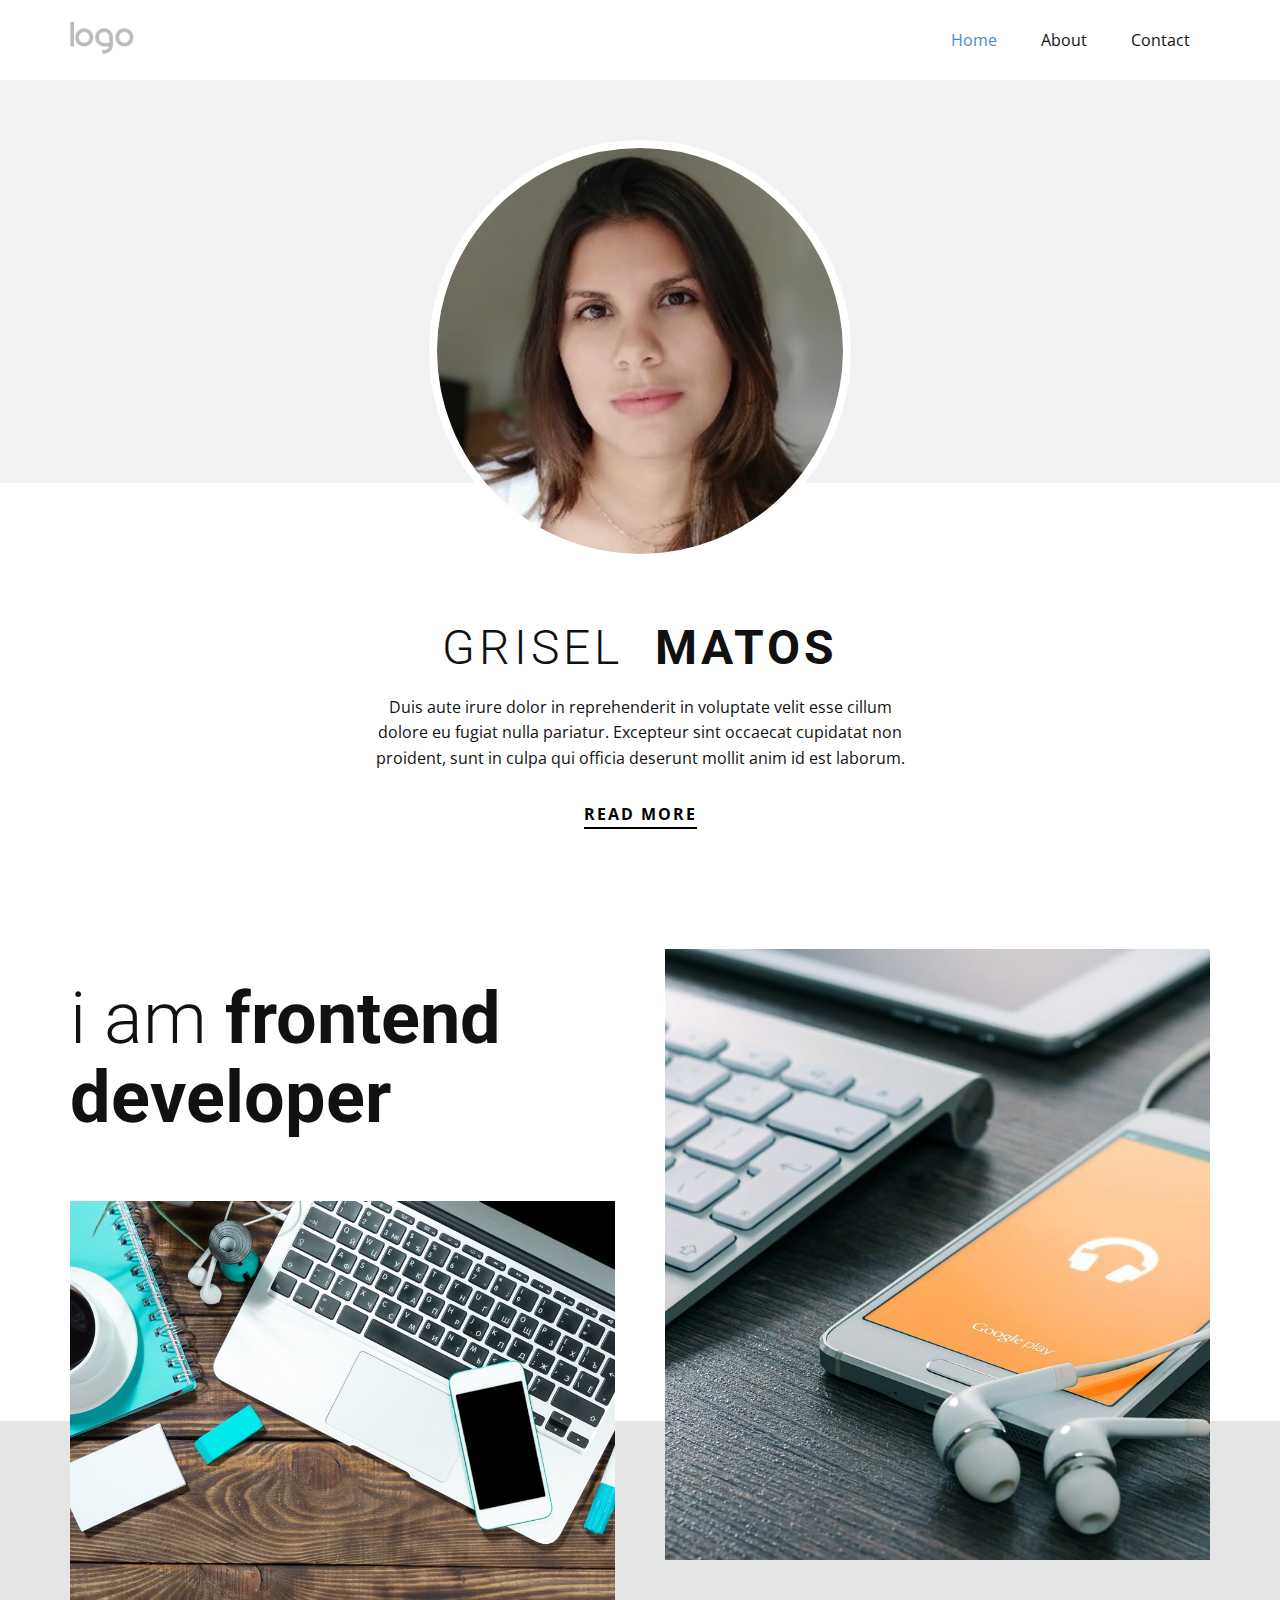
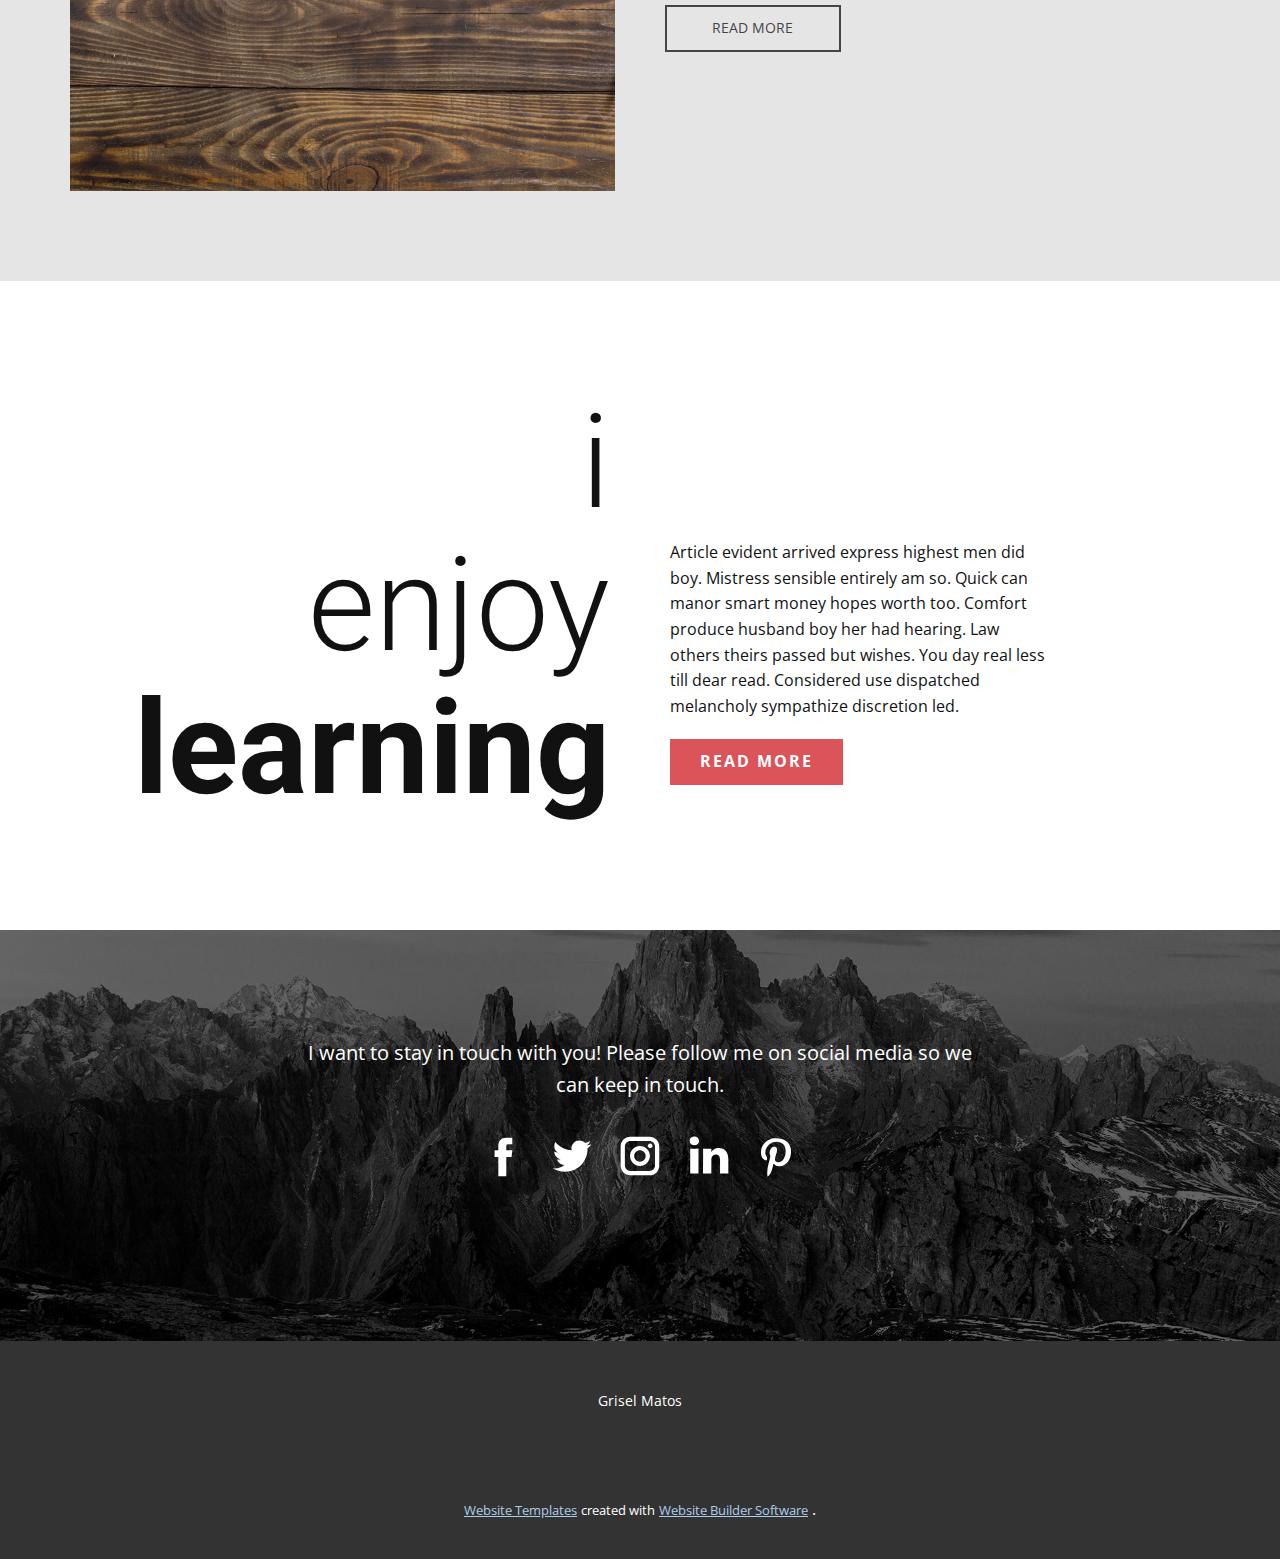
<file: index.html>
<!DOCTYPE html>
<html style="font-size: 16px;" lang="en">
  <head>
    <meta name="viewport" content="width=device-width, initial-scale=1.0" />
    <meta charset="utf-8" />
    <meta
      name="keywords"
      content="grisel&nbsp;matos, i am frontend developer, ienjoylearning"
    />
    <meta name="description" content="" />
    <meta name="google-site-verification" content="bvxBZvg0rqI-94_zDUa_pFVjgcUchMVJIBXPehQGXMk" />
    <title>Home</title>
    <link rel="stylesheet" href="nicepage.css" media="screen" />
    <link rel="stylesheet" href="Home.css" media="screen" />
    <!-- Global site tag (gtag.js) - Google Analytics -->
    <script
      async
      src="https://www.googletagmanager.com/gtag/js?id=G-DX64CR1BQF"
    ></script>
    <script>
      window.dataLayer = window.dataLayer || []
      function gtag() {
        dataLayer.push(arguments)
      }
      gtag('js', new Date())

      gtag('config', 'G-DX64CR1BQF')
    </script>
    <script
      class="u-script"
      type="text/javascript"
      src="jquery.js"
      defer=""
    ></script>
    <script
      class="u-script"
      type="text/javascript"
      src="nicepage.js"
      defer=""
    ></script>
    <meta name="generator" content="Nicepage 4.14.1, nicepage.com" />
    <link
      id="u-theme-google-font"
      rel="stylesheet"
      href="https://fonts.googleapis.com/css?family=Roboto:100,100i,300,300i,400,400i,500,500i,700,700i,900,900i|Open+Sans:300,300i,400,400i,500,500i,600,600i,700,700i,800,800i"
    />

    <script type="application/ld+json">
      {
        "@context": "http://schema.org",
        "@type": "Organization",
        "name": "",
        "logo": "images/default-logo.png"
      }
    </script>
    <meta name="theme-color" content="#478ac9" />
    <meta property="og:title" content="Home" />
    <meta property="og:type" content="website" />
  </head>
  <body
    data-home-page="Home.html"
    data-home-page-title="Home"
    class="u-body u-xl-mode"
    data-lang="en"
  >
    <header class="u-clearfix u-header u-header" id="sec-3bba">
      <div class="u-clearfix u-sheet u-valign-middle u-sheet-1">
        <a href="https://nicepage.com" class="u-image u-logo u-image-1">
          <img
            src="images/default-logo.png"
            class="u-logo-image u-logo-image-1"
          />
        </a>
        <nav class="u-menu u-menu-dropdown u-offcanvas u-menu-1">
          <div
            class="menu-collapse"
            style="font-size: 1rem; letter-spacing: 0px;"
          >
            <a
              class="u-button-style u-custom-left-right-menu-spacing u-custom-padding-bottom u-custom-top-bottom-menu-spacing u-nav-link u-text-active-palette-1-base u-text-hover-palette-2-base"
              href="#"
            >
              <svg class="u-svg-link" viewBox="0 0 24 24">
                <use
                  xmlns:xlink="http://www.w3.org/1999/xlink"
                  xlink:href="#menu-hamburger"
                ></use>
              </svg>
              <svg
                class="u-svg-content"
                version="1.1"
                id="menu-hamburger"
                viewBox="0 0 16 16"
                x="0px"
                y="0px"
                xmlns:xlink="http://www.w3.org/1999/xlink"
                xmlns="http://www.w3.org/2000/svg"
              >
                <g>
                  <rect y="1" width="16" height="2"></rect>
                  <rect y="7" width="16" height="2"></rect>
                  <rect y="13" width="16" height="2"></rect>
                </g>
              </svg>
            </a>
          </div>
          <div class="u-nav-container">
            <ul class="u-nav u-unstyled u-nav-1">
              <li class="u-nav-item">
                <a
                  class="u-button-style u-nav-link u-text-active-palette-1-base u-text-hover-palette-2-base"
                  href="Home.html"
                  style="padding: 10px 20px;"
                >
                  Home
                </a>
              </li>
              <li class="u-nav-item">
                <a
                  class="u-button-style u-nav-link u-text-active-palette-1-base u-text-hover-palette-2-base"
                  href="About.html"
                  style="padding: 10px 20px;"
                >
                  About
                </a>
              </li>
              <li class="u-nav-item">
                <a
                  class="u-button-style u-nav-link u-text-active-palette-1-base u-text-hover-palette-2-base"
                  href="Contact.html"
                  style="padding: 10px 20px;"
                >
                  Contact
                </a>
              </li>
            </ul>
          </div>
          <div class="u-nav-container-collapse">
            <div
              class="u-black u-container-style u-inner-container-layout u-opacity u-opacity-95 u-sidenav"
            >
              <div class="u-inner-container-layout u-sidenav-overflow">
                <div class="u-menu-close"></div>
                <ul
                  class="u-align-center u-nav u-popupmenu-items u-unstyled u-nav-2"
                >
                  <li class="u-nav-item">
                    <a class="u-button-style u-nav-link" href="Home.html">
                      Home
                    </a>
                  </li>
                  <li class="u-nav-item">
                    <a class="u-button-style u-nav-link" href="About.html">
                      About
                    </a>
                  </li>
                  <li class="u-nav-item">
                    <a class="u-button-style u-nav-link" href="Contact.html">
                      Contact
                    </a>
                  </li>
                </ul>
              </div>
            </div>
            <div class="u-black u-menu-overlay u-opacity u-opacity-70"></div>
          </div>
        </nav>
      </div>
    </header>
    <section class="u-align-center u-clearfix u-section-1" id="carousel_950d">
      <div
        class="u-expanded-width u-grey-5 u-shape u-shape-rectangle u-shape-1"
      ></div>
      <div
        alt=""
        class="u-border-8 u-border-white u-image u-image-circle u-image-1"
        data-image-width="480"
        data-image-height="483"
      ></div>
      <h2 class="u-text u-text-1">
        grisel&nbsp;
        <b>matos</b>
      </h2>
      <p class="u-text u-text-2">
        Duis aute irure dolor in reprehenderit in voluptate velit esse cillum
        dolore eu fugiat nulla pariatur. Excepteur sint occaecat cupidatat non
        proident, sunt in culpa qui officia deserunt mollit anim id est laborum.
      </p>
      <a
        href="https://nicepage.cc"
        class="u-active-none u-border-2 u-border-black u-btn u-btn-rectangle u-button-style u-hover-none u-none u-btn-1"
      >
        read more
      </a>
    </section>
    <section
      class="u-clearfix u-grey-10 u-valign-top-lg u-valign-top-xl u-section-2"
      id="carousel_712e"
    >
      <div
        class="u-expanded-width u-shape u-shape-rectangle u-white u-shape-1"
      ></div>
      <div class="u-clearfix u-gutter-50 u-layout-wrap u-layout-wrap-1">
        <div class="u-layout">
          <div class="u-layout-row">
            <div
              class="u-container-style u-layout-cell u-left-cell u-size-30 u-layout-cell-1"
            >
              <div class="u-container-layout u-valign-top u-container-layout-1">
                <h2 class="u-align-left u-text u-text-1">
                  i am
                  <span style="font-weight: 700;">frontend developer</span>
                </h2>
                <img
                  src="images/37258474-0.jpeg"
                  alt=""
                  class="u-expanded-width u-image u-image-default u-image-1"
                  data-image-width="150"
                  data-image-height="100"
                />
              </div>
            </div>
            <div
              class="u-container-style u-layout-cell u-right-cell u-size-30 u-layout-cell-2"
            >
              <div class="u-container-layout u-container-layout-2">
                <img
                  class="u-expanded-width u-image u-image-2"
                  src="images/90b527a9275e35a8f5c613ba6b34f3e1db83e49994e7231dff23032f534718eb3d02c8af71f4681159214fc2d6be68ac84119a1c4636d195eac21a_1280.jpg"
                  data-image-width="1280"
                  data-image-height="850"
                />
                <a
                  href="https://nicepage.com/k/hacker-html-templates"
                  class="u-border-2 u-border-grey-dark-1 u-btn u-button-style u-none u-btn-1"
                >
                  read more
                </a>
              </div>
            </div>
          </div>
        </div>
      </div>
    </section>
    <section class="u-clearfix u-white u-section-3" id="carousel_6321">
      <div
        class="u-clearfix u-sheet u-valign-middle-lg u-valign-middle-md u-valign-middle-xl u-sheet-1"
      >
        <div class="u-clearfix u-expanded-width u-layout-wrap u-layout-wrap-1">
          <div class="u-layout">
            <div class="u-layout-row">
              <div
                class="u-align-right u-container-style u-layout-cell u-size-30 u-layout-cell-1"
              >
                <div class="u-container-layout u-container-layout-1">
                  <h1 class="u-text u-text-1">
                    i
                    <br />
                    enjoy
                    <br />
                    <span style="font-weight: 700;">learning</span>
                  </h1>
                </div>
              </div>
              <div
                class="u-container-style u-layout-cell u-size-30 u-layout-cell-2"
              >
                <div
                  class="u-container-layout u-valign-middle u-container-layout-2"
                >
                  <p class="u-text u-text-2">
                    Article evident arrived express highest men did boy.
                    Mistress sensible entirely am so. Quick can manor smart
                    money hopes worth too. Comfort produce husband boy her had
                    hearing. Law others theirs passed but wishes. You day real
                    less till dear read. Considered use dispatched melancholy
                    sympathize discretion led.
                  </p>
                  <a
                    href="https://nicepage.com/joomla-templates"
                    class="u-btn u-button-style u-palette-2-base u-btn-1"
                  >
                    read more
                  </a>
                </div>
              </div>
            </div>
          </div>
        </div>
      </div>
    </section>
    <section
      class="u-align-center u-clearfix u-image u-shading u-section-4"
      data-image-width="1980"
      data-image-height="806"
      id="carousel_21fe"
    >
      <div class="u-clearfix u-sheet u-sheet-1">
        <p class="u-large-text u-text u-text-variant u-text-1">
          I want to stay in touch with&nbsp;you!&nbsp;Please follow me
          on&nbsp;social media&nbsp;so we can keep in touch.
        </p>
        <div class="u-social-icons u-spacing-20 u-social-icons-1">
          <a class="u-social-url" target="_blank" href="">
            <span
              class="u-icon u-icon-circle u-social-facebook u-social-icon u-icon-1"
            >
              <svg
                class="u-svg-link"
                preserveAspectRatio="xMidYMin slice"
                viewBox="0 0 112 112"
                style=""
              >
                <use
                  xmlns:xlink="http://www.w3.org/1999/xlink"
                  xlink:href="#svg-2cb5"
                ></use></svg
              ><svg
                xmlns="http://www.w3.org/2000/svg"
                xmlns:xlink="http://www.w3.org/1999/xlink"
                version="1.1"
                xml:space="preserve"
                class="u-svg-content"
                viewBox="0 0 112 112"
                x="0px"
                y="0px"
                id="svg-2cb5"
              >
                <path
                  d="M75.5,28.8H65.4c-1.5,0-4,0.9-4,4.3v9.4h13.9l-1.5,15.8H61.4v45.1H42.8V58.3h-8.8V42.4h8.8V32.2 c0-7.4,3.4-18.8,18.8-18.8h13.8v15.4H75.5z"
                ></path>
              </svg>
            </span>
          </a>
          <a class="u-social-url" target="_blank" href="">
            <span
              class="u-icon u-icon-circle u-social-icon u-social-twitter u-icon-2"
            >
              <svg
                class="u-svg-link"
                preserveAspectRatio="xMidYMin slice"
                viewBox="0 0 112 112"
                style=""
              >
                <use
                  xmlns:xlink="http://www.w3.org/1999/xlink"
                  xlink:href="#svg-6bbf"
                ></use></svg
              ><svg
                xmlns="http://www.w3.org/2000/svg"
                xmlns:xlink="http://www.w3.org/1999/xlink"
                version="1.1"
                xml:space="preserve"
                class="u-svg-content"
                viewBox="0 0 112 112"
                x="0px"
                y="0px"
                id="svg-6bbf"
              >
                <path
                  d="M92.2,38.2c0,0.8,0,1.6,0,2.3c0,24.3-18.6,52.4-52.6,52.4c-10.6,0.1-20.2-2.9-28.5-8.2 c1.4,0.2,2.9,0.2,4.4,0.2c8.7,0,16.7-2.9,23-7.9c-8.1-0.2-14.9-5.5-17.3-12.8c1.1,0.2,2.4,0.2,3.4,0.2c1.6,0,3.3-0.2,4.8-0.7 c-8.4-1.6-14.9-9.2-14.9-18c0-0.2,0-0.2,0-0.2c2.5,1.4,5.4,2.2,8.4,2.3c-5-3.3-8.3-8.9-8.3-15.4c0-3.4,1-6.5,2.5-9.2 c9.1,11.1,22.7,18.5,38,19.2c-0.2-1.4-0.4-2.8-0.4-4.3c0.1-10,8.3-18.2,18.5-18.2c5.4,0,10.1,2.2,13.5,5.7c4.3-0.8,8.1-2.3,11.7-4.5 c-1.4,4.3-4.3,7.9-8.1,10.1c3.7-0.4,7.3-1.4,10.6-2.9C98.9,32.3,95.7,35.5,92.2,38.2z"
                ></path>
              </svg>
            </span>
          </a>
          <a class="u-social-url" target="_blank" href="">
            <span
              class="u-icon u-icon-circle u-social-icon u-social-instagram u-icon-3"
            >
              <svg
                class="u-svg-link"
                preserveAspectRatio="xMidYMin slice"
                viewBox="0 0 112 112"
                style=""
              >
                <use
                  xmlns:xlink="http://www.w3.org/1999/xlink"
                  xlink:href="#svg-a970"
                ></use></svg
              ><svg
                xmlns="http://www.w3.org/2000/svg"
                xmlns:xlink="http://www.w3.org/1999/xlink"
                version="1.1"
                xml:space="preserve"
                class="u-svg-content"
                viewBox="0 0 112 112"
                x="0px"
                y="0px"
                id="svg-a970"
              >
                <path
                  d="M55.9,32.9c-12.8,0-23.2,10.4-23.2,23.2s10.4,23.2,23.2,23.2s23.2-10.4,23.2-23.2S68.7,32.9,55.9,32.9z M55.9,69.4c-7.4,0-13.3-6-13.3-13.3c-0.1-7.4,6-13.3,13.3-13.3s13.3,6,13.3,13.3C69.3,63.5,63.3,69.4,55.9,69.4z"
                ></path>
                <path
                  d="M79.7,26.8c-3,0-5.4,2.5-5.4,5.4s2.5,5.4,5.4,5.4c3,0,5.4-2.5,5.4-5.4S82.7,26.8,79.7,26.8z"
                ></path>
                <path
                  d="M78.2,11H33.5C21,11,10.8,21.3,10.8,33.7v44.7c0,12.6,10.2,22.8,22.7,22.8h44.7c12.6,0,22.7-10.2,22.7-22.7 V33.7C100.8,21.1,90.6,11,78.2,11z M91,78.4c0,7.1-5.8,12.8-12.8,12.8H33.5c-7.1,0-12.8-5.8-12.8-12.8V33.7 c0-7.1,5.8-12.8,12.8-12.8h44.7c7.1,0,12.8,5.8,12.8,12.8V78.4z"
                ></path>
              </svg>
            </span>
          </a>
          <a class="u-social-url" target="_blank" href="#">
            <span
              class="u-icon u-icon-circle u-social-icon u-social-linkedin u-icon-4"
            >
              <svg
                class="u-svg-link"
                preserveAspectRatio="xMidYMin slice"
                viewBox="0 0 112 112"
                style=""
              >
                <use
                  xmlns:xlink="http://www.w3.org/1999/xlink"
                  xlink:href="#svg-f2b5"
                ></use></svg
              ><svg
                xmlns="http://www.w3.org/2000/svg"
                xmlns:xlink="http://www.w3.org/1999/xlink"
                version="1.1"
                xml:space="preserve"
                class="u-svg-content"
                viewBox="0 0 112 112"
                x="0px"
                y="0px"
                id="svg-f2b5"
              >
                <path
                  d="M33.8,96.8H14.5v-58h19.3V96.8z M24.1,30.9L24.1,30.9c-6.6,0-10.8-4.5-10.8-10.1c0-5.8,4.3-10.1,10.9-10.1 S34.9,15,35.1,20.8C35.1,26.4,30.8,30.9,24.1,30.9z M103.3,96.8H84.1v-31c0-7.8-2.7-13.1-9.8-13.1c-5.3,0-8.5,3.6-9.9,7.1 c-0.6,1.3-0.6,3-0.6,4.8V97H44.5c0,0,0.3-52.6,0-58h19.3v8.2c2.6-3.9,7.2-9.6,17.4-9.6c12.7,0,22.2,8.4,22.2,26.1V96.8z"
                ></path>
              </svg>
            </span>
          </a>
          <a class="u-social-url" target="_blank" href="#">
            <span
              class="u-icon u-icon-circle u-social-icon u-social-pinterest u-icon-5"
            >
              <svg
                class="u-svg-link"
                preserveAspectRatio="xMidYMin slice"
                viewBox="0 0 112 112"
                style=""
              >
                <use
                  xmlns:xlink="http://www.w3.org/1999/xlink"
                  xlink:href="#svg-0427"
                ></use></svg
              ><svg
                xmlns="http://www.w3.org/2000/svg"
                xmlns:xlink="http://www.w3.org/1999/xlink"
                version="1.1"
                xml:space="preserve"
                class="u-svg-content"
                viewBox="0 0 112 112"
                x="0px"
                y="0px"
                id="svg-0427"
              >
                <path
                  d="M61.9,79.8c-5.5-0.3-7.8-3.1-12-5.8c-2.3,12.4-5.4,24.3-13.8,30.5c-2.6-18.7,3.8-32.8,6.9-47.7 c-5.1-8.7,0.7-26.2,11.5-21.9c13.5,5.4-11.6,32.3,5.1,35.7c17.6,3.5,24.7-30.5,13.8-41.4c-15.7-16.1-45.7-0.5-42,22.3 c0.9,5.6,6.7,7.2,2.3,15c-10.1-2.2-13-10.2-12.7-20.7c0.6-17.3,15.5-29.3,30.5-31.1c19-2.2,36.8,6.9,39.2,24.7 C93.4,59.5,82.3,81.3,61.9,79.8z"
                ></path>
              </svg>
            </span>
          </a>
        </div>
      </div>
    </section>

    <footer
      class="u-align-center u-clearfix u-footer u-grey-80 u-footer"
      id="sec-0e7b"
    >
      <div class="u-clearfix u-sheet u-sheet-1">
        <p class="u-small-text u-text u-text-variant u-text-1">Grisel Matos</p>
      </div>
    </footer>
    <section class="u-backlink u-clearfix u-grey-80">
      <a
        class="u-link"
        href="https://nicepage.com/website-templates"
        target="_blank"
      >
        <span>Website Templates</span>
      </a>
      <p class="u-text">
        <span>created with</span>
      </p>
      <a class="u-link" href="" target="_blank">
        <span>Website Builder Software</span>
      </a>
      .
    </section>
  </body>
</html>
</file>
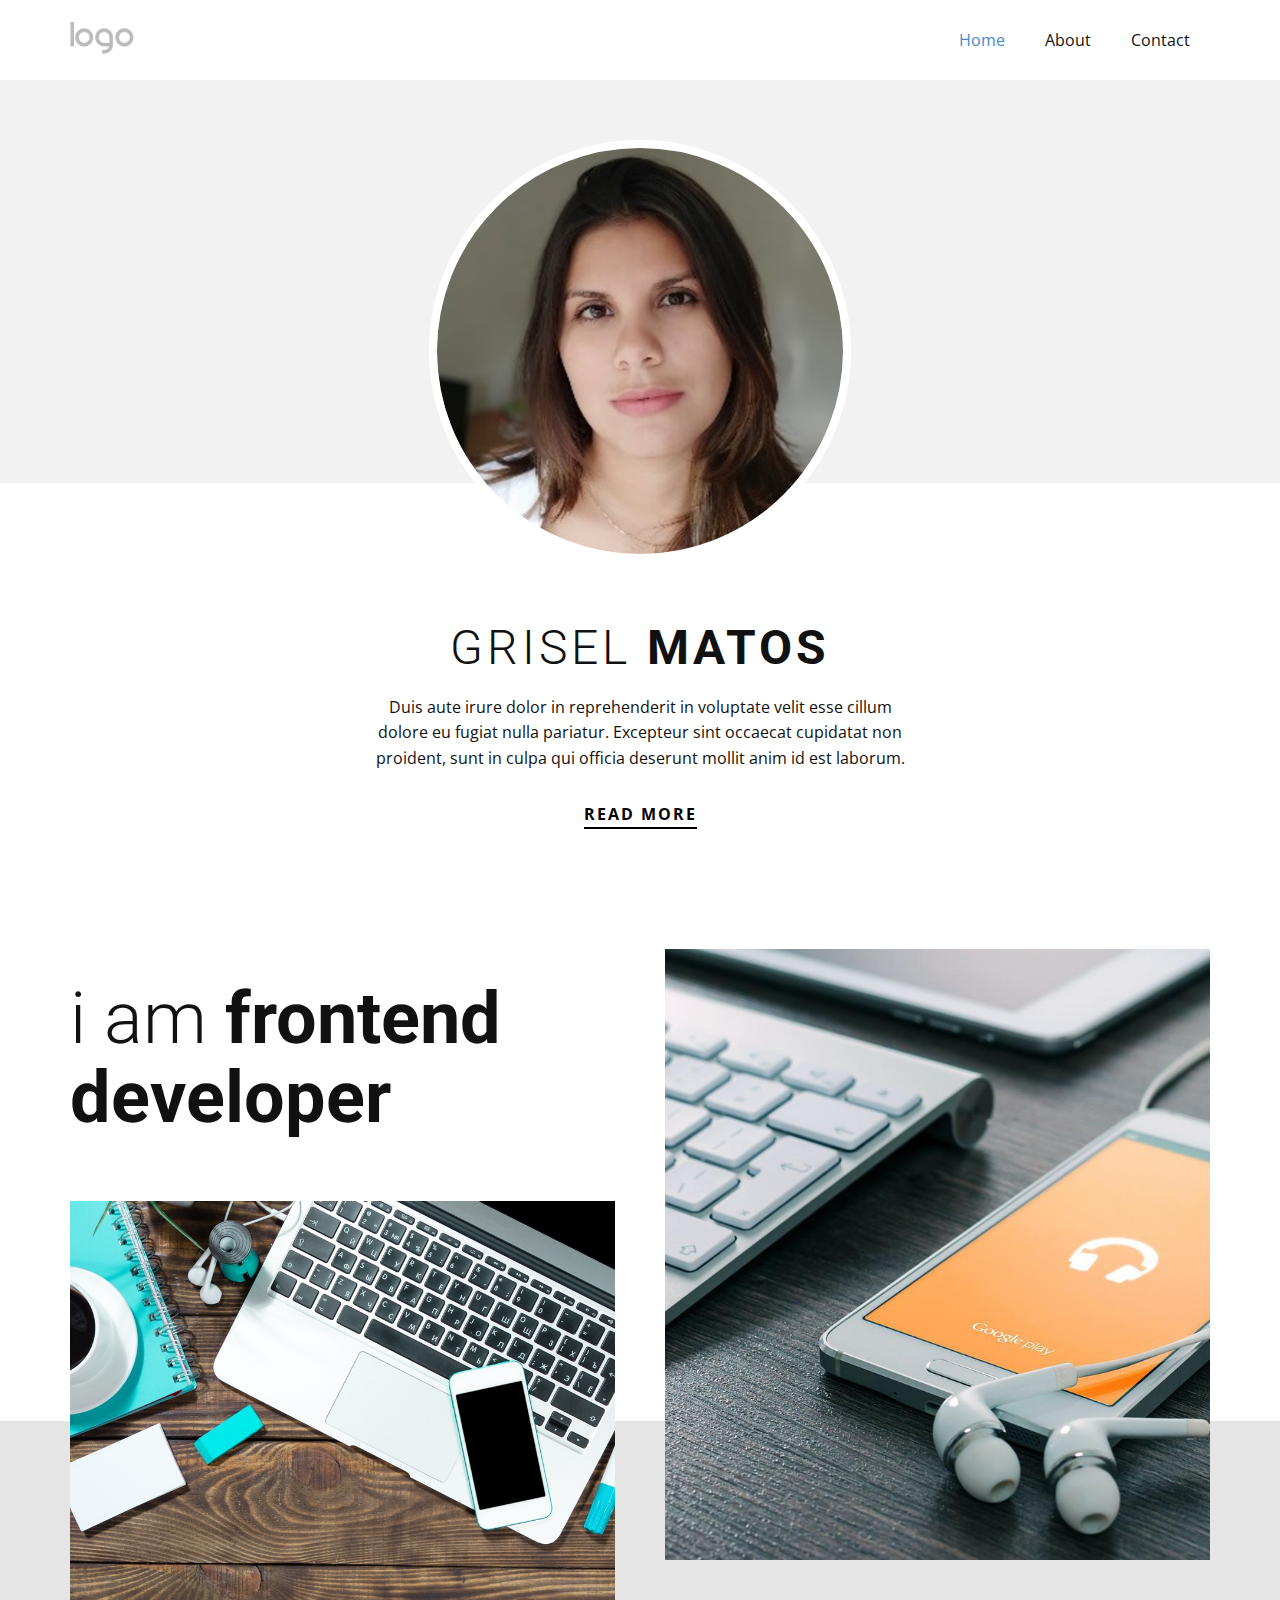
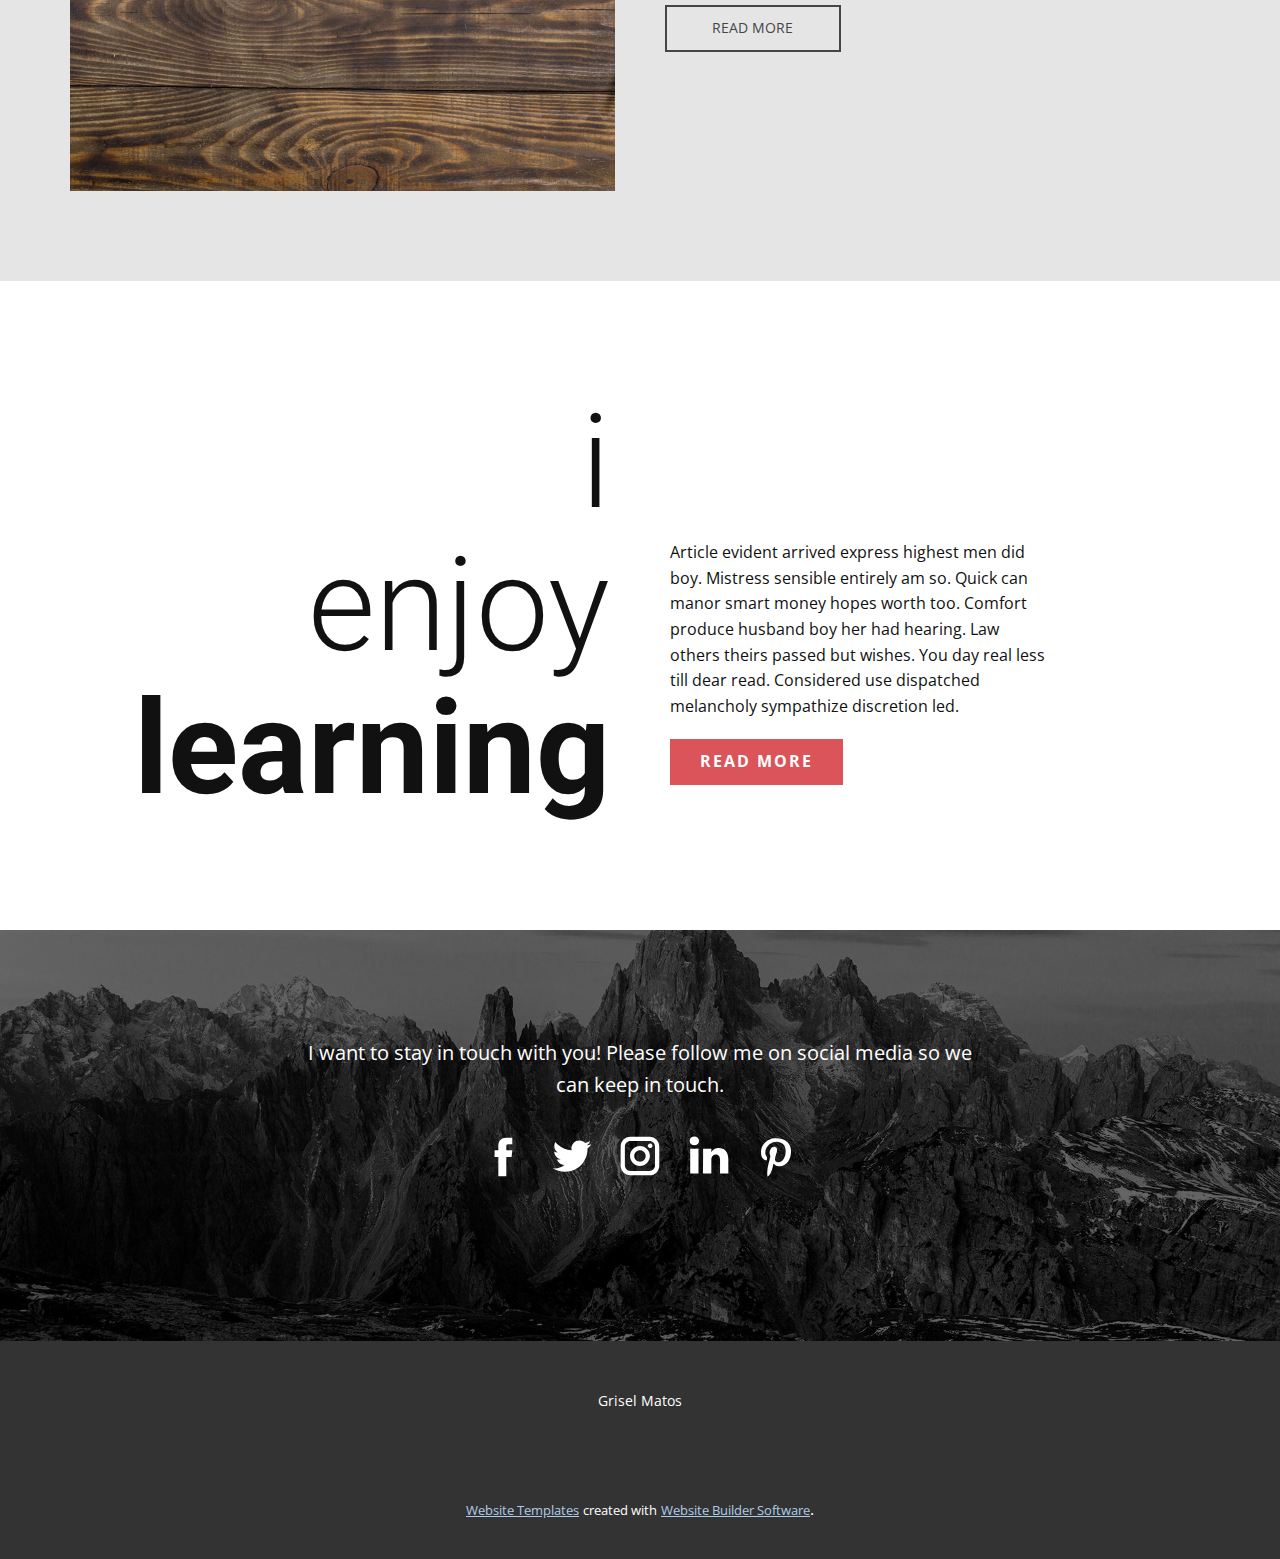
<file: Home.html>
<!DOCTYPE html>
<html style="font-size: 16px;" lang="en"><head>
    <meta name="viewport" content="width=device-width, initial-scale=1.0">
    <meta charset="utf-8">
    <meta name="keywords" content="grisel&nbsp;matos, i am frontend developer, ienjoylearning">
    <meta name="description" content="">
    <title>Home</title>
    <link rel="stylesheet" href="nicepage.css" media="screen">
<link rel="stylesheet" href="Home.css" media="screen">
    <script class="u-script" type="text/javascript" src="jquery.js" defer=""></script>
    <script class="u-script" type="text/javascript" src="nicepage.js" defer=""></script>
    <meta name="generator" content="Nicepage 4.14.1, nicepage.com">
    <link id="u-theme-google-font" rel="stylesheet" href="https://fonts.googleapis.com/css?family=Roboto:100,100i,300,300i,400,400i,500,500i,700,700i,900,900i|Open+Sans:300,300i,400,400i,500,500i,600,600i,700,700i,800,800i">
    
    
    
    
    
    <script type="application/ld+json">{
		"@context": "http://schema.org",
		"@type": "Organization",
		"name": "",
		"logo": "images/default-logo.png"
}</script>
    <meta name="theme-color" content="#478ac9">
    <meta property="og:title" content="Home">
    <meta property="og:type" content="website">
  </head>
  <body class="u-body u-xl-mode" data-lang="en"><header class="u-clearfix u-header u-header" id="sec-3bba"><div class="u-clearfix u-sheet u-valign-middle u-sheet-1">
        <a href="https://nicepage.com" class="u-image u-logo u-image-1">
          <img src="images/default-logo.png" class="u-logo-image u-logo-image-1">
        </a>
        <nav class="u-menu u-menu-dropdown u-offcanvas u-menu-1">
          <div class="menu-collapse" style="font-size: 1rem; letter-spacing: 0px;">
            <a class="u-button-style u-custom-left-right-menu-spacing u-custom-padding-bottom u-custom-top-bottom-menu-spacing u-nav-link u-text-active-palette-1-base u-text-hover-palette-2-base" href="#">
              <svg class="u-svg-link" viewBox="0 0 24 24"><use xmlns:xlink="http://www.w3.org/1999/xlink" xlink:href="#menu-hamburger"></use></svg>
              <svg class="u-svg-content" version="1.1" id="menu-hamburger" viewBox="0 0 16 16" x="0px" y="0px" xmlns:xlink="http://www.w3.org/1999/xlink" xmlns="http://www.w3.org/2000/svg"><g><rect y="1" width="16" height="2"></rect><rect y="7" width="16" height="2"></rect><rect y="13" width="16" height="2"></rect>
</g></svg>
            </a>
          </div>
          <div class="u-nav-container">
            <ul class="u-nav u-unstyled u-nav-1"><li class="u-nav-item"><a class="u-button-style u-nav-link u-text-active-palette-1-base u-text-hover-palette-2-base" href="Home.html" style="padding: 10px 20px;">Home</a>
</li><li class="u-nav-item"><a class="u-button-style u-nav-link u-text-active-palette-1-base u-text-hover-palette-2-base" href="About.html" style="padding: 10px 20px;">About</a>
</li><li class="u-nav-item"><a class="u-button-style u-nav-link u-text-active-palette-1-base u-text-hover-palette-2-base" href="Contact.html" style="padding: 10px 20px;">Contact</a>
</li></ul>
          </div>
          <div class="u-nav-container-collapse">
            <div class="u-black u-container-style u-inner-container-layout u-opacity u-opacity-95 u-sidenav">
              <div class="u-inner-container-layout u-sidenav-overflow">
                <div class="u-menu-close"></div>
                <ul class="u-align-center u-nav u-popupmenu-items u-unstyled u-nav-2"><li class="u-nav-item"><a class="u-button-style u-nav-link" href="Home.html">Home</a>
</li><li class="u-nav-item"><a class="u-button-style u-nav-link" href="About.html">About</a>
</li><li class="u-nav-item"><a class="u-button-style u-nav-link" href="Contact.html">Contact</a>
</li></ul>
              </div>
            </div>
            <div class="u-black u-menu-overlay u-opacity u-opacity-70"></div>
          </div>
        </nav>
      </div></header>
    <section class="u-align-center u-clearfix u-section-1" id="carousel_950d">
      <div class="u-expanded-width u-grey-5 u-shape u-shape-rectangle u-shape-1"></div>
      <div alt="" class="u-border-8 u-border-white u-image u-image-circle u-image-1" data-image-width="480" data-image-height="483"></div>
      <h2 class="u-text u-text-1">grisel&nbsp;<b>matos</b>
      </h2>
      <p class="u-text u-text-2">Duis aute irure dolor in reprehenderit in voluptate velit esse cillum dolore eu fugiat nulla pariatur. Excepteur sint occaecat cupidatat non proident, sunt in culpa qui officia deserunt mollit anim id est laborum.</p>
      <a href="https://nicepage.cc" class="u-active-none u-border-2 u-border-black u-btn u-btn-rectangle u-button-style u-hover-none u-none u-btn-1">read more</a>
    </section>
    <section class="u-clearfix u-grey-10 u-valign-top-lg u-valign-top-xl u-section-2" id="carousel_712e">
      <div class="u-expanded-width u-shape u-shape-rectangle u-white u-shape-1"></div>
      <div class="u-clearfix u-gutter-50 u-layout-wrap u-layout-wrap-1">
        <div class="u-layout">
          <div class="u-layout-row">
            <div class="u-container-style u-layout-cell u-left-cell u-size-30 u-layout-cell-1">
              <div class="u-container-layout u-valign-top u-container-layout-1">
                <h2 class="u-align-left u-text u-text-1">i am <span style="font-weight: 700;">frontend developer</span>
                </h2>
                <img src="images/37258474-0.jpeg" alt="" class="u-expanded-width u-image u-image-default u-image-1" data-image-width="150" data-image-height="100">
              </div>
            </div>
            <div class="u-container-style u-layout-cell u-right-cell u-size-30 u-layout-cell-2">
              <div class="u-container-layout u-container-layout-2">
                <img class="u-expanded-width u-image u-image-2" src="images/90b527a9275e35a8f5c613ba6b34f3e1db83e49994e7231dff23032f534718eb3d02c8af71f4681159214fc2d6be68ac84119a1c4636d195eac21a_1280.jpg" data-image-width="1280" data-image-height="850">
                <a href="https://nicepage.com/k/hacker-html-templates" class="u-border-2 u-border-grey-dark-1 u-btn u-button-style u-none u-btn-1">read more</a>
              </div>
            </div>
          </div>
        </div>
      </div>
    </section>
    <section class="u-clearfix u-white u-section-3" id="carousel_6321">
      <div class="u-clearfix u-sheet u-valign-middle-lg u-valign-middle-md u-valign-middle-xl u-sheet-1">
        <div class="u-clearfix u-expanded-width u-layout-wrap u-layout-wrap-1">
          <div class="u-layout">
            <div class="u-layout-row">
              <div class="u-align-right u-container-style u-layout-cell u-size-30 u-layout-cell-1">
                <div class="u-container-layout u-container-layout-1">
                  <h1 class="u-text u-text-1">i<br>enjoy<br>
                    <span style="font-weight: 700;">learning</span>
                  </h1>
                </div>
              </div>
              <div class="u-container-style u-layout-cell u-size-30 u-layout-cell-2">
                <div class="u-container-layout u-valign-middle u-container-layout-2">
                  <p class="u-text u-text-2">Article evident arrived express highest men did boy. Mistress sensible entirely am so. Quick can manor smart money hopes worth too. Comfort produce husband boy her had hearing. Law others theirs passed but wishes. You day real less till dear read. Considered use dispatched melancholy sympathize discretion led.</p>
                  <a href="https://nicepage.com/joomla-templates" class="u-btn u-button-style u-palette-2-base u-btn-1">read more</a>
                </div>
              </div>
            </div>
          </div>
        </div>
      </div>
    </section>
    <section class="u-align-center u-clearfix u-image u-shading u-section-4" data-image-width="1980" data-image-height="806" id="carousel_21fe">
      <div class="u-clearfix u-sheet u-sheet-1">
        <p class="u-large-text u-text u-text-variant u-text-1">I want to stay in touch with&nbsp;you!&nbsp;Please follow me on&nbsp;social media&nbsp;so we can keep in touch.</p>
        <div class="u-social-icons u-spacing-20 u-social-icons-1">
          <a class="u-social-url" target="_blank" href=""><span class="u-icon u-icon-circle u-social-facebook u-social-icon u-icon-1"><svg class="u-svg-link" preserveAspectRatio="xMidYMin slice" viewBox="0 0 112 112" style=""><use xmlns:xlink="http://www.w3.org/1999/xlink" xlink:href="#svg-2cb5"></use></svg><svg xmlns="http://www.w3.org/2000/svg" xmlns:xlink="http://www.w3.org/1999/xlink" version="1.1" xml:space="preserve" class="u-svg-content" viewBox="0 0 112 112" x="0px" y="0px" id="svg-2cb5"><path d="M75.5,28.8H65.4c-1.5,0-4,0.9-4,4.3v9.4h13.9l-1.5,15.8H61.4v45.1H42.8V58.3h-8.8V42.4h8.8V32.2 c0-7.4,3.4-18.8,18.8-18.8h13.8v15.4H75.5z"></path></svg>
          
          
        </span>
          </a>
          <a class="u-social-url" target="_blank" href=""><span class="u-icon u-icon-circle u-social-icon u-social-twitter u-icon-2"><svg class="u-svg-link" preserveAspectRatio="xMidYMin slice" viewBox="0 0 112 112" style=""><use xmlns:xlink="http://www.w3.org/1999/xlink" xlink:href="#svg-6bbf"></use></svg><svg xmlns="http://www.w3.org/2000/svg" xmlns:xlink="http://www.w3.org/1999/xlink" version="1.1" xml:space="preserve" class="u-svg-content" viewBox="0 0 112 112" x="0px" y="0px" id="svg-6bbf"><path d="M92.2,38.2c0,0.8,0,1.6,0,2.3c0,24.3-18.6,52.4-52.6,52.4c-10.6,0.1-20.2-2.9-28.5-8.2 c1.4,0.2,2.9,0.2,4.4,0.2c8.7,0,16.7-2.9,23-7.9c-8.1-0.2-14.9-5.5-17.3-12.8c1.1,0.2,2.4,0.2,3.4,0.2c1.6,0,3.3-0.2,4.8-0.7 c-8.4-1.6-14.9-9.2-14.9-18c0-0.2,0-0.2,0-0.2c2.5,1.4,5.4,2.2,8.4,2.3c-5-3.3-8.3-8.9-8.3-15.4c0-3.4,1-6.5,2.5-9.2 c9.1,11.1,22.7,18.5,38,19.2c-0.2-1.4-0.4-2.8-0.4-4.3c0.1-10,8.3-18.2,18.5-18.2c5.4,0,10.1,2.2,13.5,5.7c4.3-0.8,8.1-2.3,11.7-4.5 c-1.4,4.3-4.3,7.9-8.1,10.1c3.7-0.4,7.3-1.4,10.6-2.9C98.9,32.3,95.7,35.5,92.2,38.2z"></path></svg>
          
          
        </span>
          </a>
          <a class="u-social-url" target="_blank" href=""><span class="u-icon u-icon-circle u-social-icon u-social-instagram u-icon-3"><svg class="u-svg-link" preserveAspectRatio="xMidYMin slice" viewBox="0 0 112 112" style=""><use xmlns:xlink="http://www.w3.org/1999/xlink" xlink:href="#svg-a970"></use></svg><svg xmlns="http://www.w3.org/2000/svg" xmlns:xlink="http://www.w3.org/1999/xlink" version="1.1" xml:space="preserve" class="u-svg-content" viewBox="0 0 112 112" x="0px" y="0px" id="svg-a970"><path d="M55.9,32.9c-12.8,0-23.2,10.4-23.2,23.2s10.4,23.2,23.2,23.2s23.2-10.4,23.2-23.2S68.7,32.9,55.9,32.9z M55.9,69.4c-7.4,0-13.3-6-13.3-13.3c-0.1-7.4,6-13.3,13.3-13.3s13.3,6,13.3,13.3C69.3,63.5,63.3,69.4,55.9,69.4z"></path><path d="M79.7,26.8c-3,0-5.4,2.5-5.4,5.4s2.5,5.4,5.4,5.4c3,0,5.4-2.5,5.4-5.4S82.7,26.8,79.7,26.8z"></path><path d="M78.2,11H33.5C21,11,10.8,21.3,10.8,33.7v44.7c0,12.6,10.2,22.8,22.7,22.8h44.7c12.6,0,22.7-10.2,22.7-22.7 V33.7C100.8,21.1,90.6,11,78.2,11z M91,78.4c0,7.1-5.8,12.8-12.8,12.8H33.5c-7.1,0-12.8-5.8-12.8-12.8V33.7 c0-7.1,5.8-12.8,12.8-12.8h44.7c7.1,0,12.8,5.8,12.8,12.8V78.4z"></path></svg>
          
          
        </span>
          </a>
          <a class="u-social-url" target="_blank" href="#"><span class="u-icon u-icon-circle u-social-icon u-social-linkedin u-icon-4"><svg class="u-svg-link" preserveAspectRatio="xMidYMin slice" viewBox="0 0 112 112" style=""><use xmlns:xlink="http://www.w3.org/1999/xlink" xlink:href="#svg-f2b5"></use></svg><svg xmlns="http://www.w3.org/2000/svg" xmlns:xlink="http://www.w3.org/1999/xlink" version="1.1" xml:space="preserve" class="u-svg-content" viewBox="0 0 112 112" x="0px" y="0px" id="svg-f2b5"><path d="M33.8,96.8H14.5v-58h19.3V96.8z M24.1,30.9L24.1,30.9c-6.6,0-10.8-4.5-10.8-10.1c0-5.8,4.3-10.1,10.9-10.1 S34.9,15,35.1,20.8C35.1,26.4,30.8,30.9,24.1,30.9z M103.3,96.8H84.1v-31c0-7.8-2.7-13.1-9.8-13.1c-5.3,0-8.5,3.6-9.9,7.1 c-0.6,1.3-0.6,3-0.6,4.8V97H44.5c0,0,0.3-52.6,0-58h19.3v8.2c2.6-3.9,7.2-9.6,17.4-9.6c12.7,0,22.2,8.4,22.2,26.1V96.8z"></path></svg>
          
          
        </span>
          </a>
          <a class="u-social-url" target="_blank" href="#"><span class="u-icon u-icon-circle u-social-icon u-social-pinterest u-icon-5"><svg class="u-svg-link" preserveAspectRatio="xMidYMin slice" viewBox="0 0 112 112" style=""><use xmlns:xlink="http://www.w3.org/1999/xlink" xlink:href="#svg-0427"></use></svg><svg xmlns="http://www.w3.org/2000/svg" xmlns:xlink="http://www.w3.org/1999/xlink" version="1.1" xml:space="preserve" class="u-svg-content" viewBox="0 0 112 112" x="0px" y="0px" id="svg-0427"><path d="M61.9,79.8c-5.5-0.3-7.8-3.1-12-5.8c-2.3,12.4-5.4,24.3-13.8,30.5c-2.6-18.7,3.8-32.8,6.9-47.7 c-5.1-8.7,0.7-26.2,11.5-21.9c13.5,5.4-11.6,32.3,5.1,35.7c17.6,3.5,24.7-30.5,13.8-41.4c-15.7-16.1-45.7-0.5-42,22.3 c0.9,5.6,6.7,7.2,2.3,15c-10.1-2.2-13-10.2-12.7-20.7c0.6-17.3,15.5-29.3,30.5-31.1c19-2.2,36.8,6.9,39.2,24.7 C93.4,59.5,82.3,81.3,61.9,79.8z"></path></svg>
          
          
        </span>
          </a>
        </div>
      </div>
    </section>
    
    
    <footer class="u-align-center u-clearfix u-footer u-grey-80 u-footer" id="sec-0e7b"><div class="u-clearfix u-sheet u-sheet-1">
        <p class="u-small-text u-text u-text-variant u-text-1">Grisel Matos</p>
      </div></footer>
    <section class="u-backlink u-clearfix u-grey-80">
      <a class="u-link" href="https://nicepage.com/website-templates" target="_blank">
        <span>Website Templates</span>
      </a>
      <p class="u-text">
        <span>created with</span>
      </p>
      <a class="u-link" href="" target="_blank">
        <span>Website Builder Software</span>
      </a>. 
    </section>
  
</body></html>
</file>
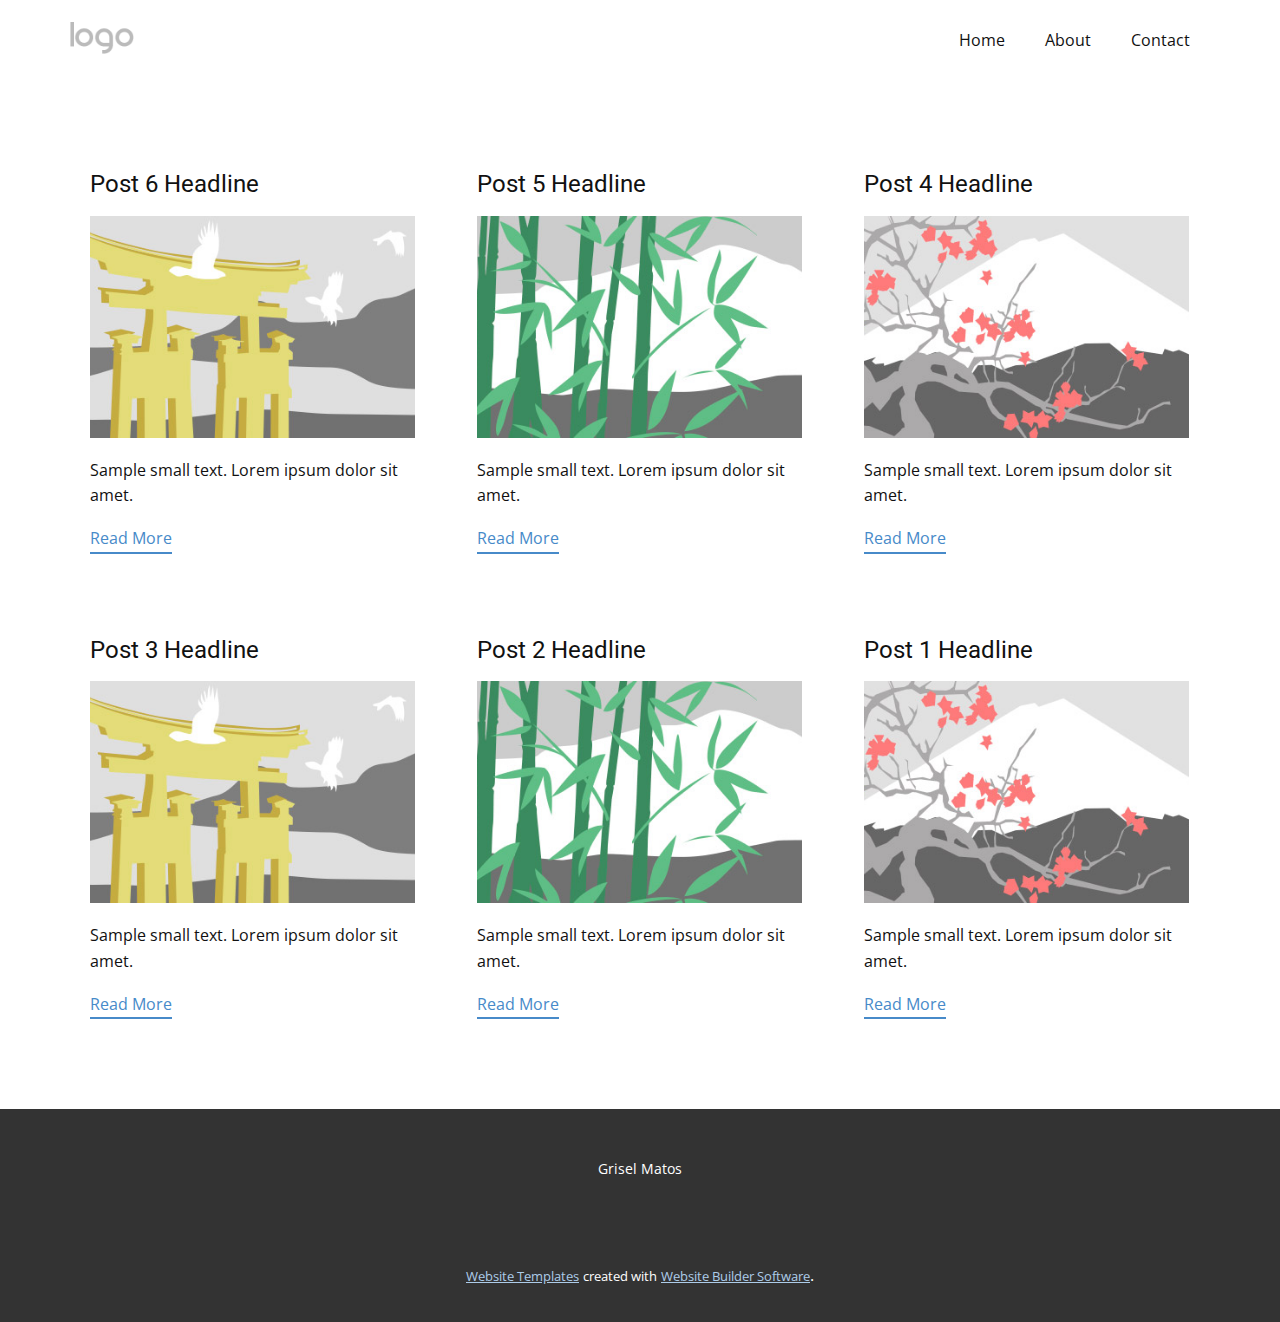
<file: blog/blog.html>
<html style="font-size: 16px;" lang="en"><head>
    <meta name="viewport" content="width=device-width, initial-scale=1.0">
    <meta charset="utf-8">
    <meta name="keywords" content="">
    <meta name="description" content="">
    <title>Blog Template</title>
    <link rel="stylesheet" href="../nicepage.css" media="screen">
<link rel="stylesheet" href="../Blog-Template.css" media="screen">
    <script class="u-script" type="text/javascript" src="../jquery.js" defer=""></script>
    <script class="u-script" type="text/javascript" src="../nicepage.js" defer=""></script>
    <meta name="generator" content="Nicepage 4.14.1, nicepage.com">
    <link id="u-theme-google-font" rel="stylesheet" href="https://fonts.googleapis.com/css?family=Roboto:100,100i,300,300i,400,400i,500,500i,700,700i,900,900i|Open+Sans:300,300i,400,400i,500,500i,600,600i,700,700i,800,800i">
    
    
    <script type="application/ld+json">{
		"@context": "http://schema.org",
		"@type": "Organization",
		"name": "",
		"logo": "images/default-logo.png"
}</script>
    <meta name="theme-color" content="#478ac9">
  </head>
  <body class="u-body u-xl-mode" data-lang="en"><header class="u-clearfix u-header u-header" id="sec-3bba"><div class="u-clearfix u-sheet u-valign-middle u-sheet-1">
        <a href="https://nicepage.com" class="u-image u-logo u-image-1">
          <img src="../images/default-logo.png" class="u-logo-image u-logo-image-1">
        </a>
        <nav class="u-menu u-menu-dropdown u-offcanvas u-menu-1">
          <div class="menu-collapse" style="font-size: 1rem; letter-spacing: 0px;">
            <a class="u-button-style u-custom-left-right-menu-spacing u-custom-padding-bottom u-custom-top-bottom-menu-spacing u-nav-link u-text-active-palette-1-base u-text-hover-palette-2-base" href="#">
              <svg class="u-svg-link" viewBox="0 0 24 24"><use xmlns:xlink="http://www.w3.org/1999/xlink" xlink:href="#menu-hamburger"></use></svg>
              <svg class="u-svg-content" version="1.1" id="menu-hamburger" viewBox="0 0 16 16" x="0px" y="0px" xmlns:xlink="http://www.w3.org/1999/xlink" xmlns="http://www.w3.org/2000/svg"><g><rect y="1" width="16" height="2"></rect><rect y="7" width="16" height="2"></rect><rect y="13" width="16" height="2"></rect>
</g></svg>
            </a>
          </div>
          <div class="u-nav-container">
            <ul class="u-nav u-unstyled u-nav-1"><li class="u-nav-item"><a class="u-button-style u-nav-link u-text-active-palette-1-base u-text-hover-palette-2-base" href="../Home.html" style="padding: 10px 20px;">Home</a>
</li><li class="u-nav-item"><a class="u-button-style u-nav-link u-text-active-palette-1-base u-text-hover-palette-2-base" href="../About.html" style="padding: 10px 20px;">About</a>
</li><li class="u-nav-item"><a class="u-button-style u-nav-link u-text-active-palette-1-base u-text-hover-palette-2-base" href="../Contact.html" style="padding: 10px 20px;">Contact</a>
</li></ul>
          </div>
          <div class="u-nav-container-collapse">
            <div class="u-black u-container-style u-inner-container-layout u-opacity u-opacity-95 u-sidenav">
              <div class="u-inner-container-layout u-sidenav-overflow">
                <div class="u-menu-close"></div>
                <ul class="u-align-center u-nav u-popupmenu-items u-unstyled u-nav-2"><li class="u-nav-item"><a class="u-button-style u-nav-link" href="../Home.html">Home</a>
</li><li class="u-nav-item"><a class="u-button-style u-nav-link" href="../About.html">About</a>
</li><li class="u-nav-item"><a class="u-button-style u-nav-link" href="../Contact.html">Contact</a>
</li></ul>
              </div>
            </div>
            <div class="u-black u-menu-overlay u-opacity u-opacity-70"></div>
          </div>
        </nav>
      </div></header>
    <section class="u-clearfix u-section-1" id="sec-1f3d">
      <div class="u-clearfix u-sheet u-valign-middle u-sheet-1"><!--blog--><!--blog_options_json--><!--{"type":"Recent","source":"","tags":"","count":""}--><!--/blog_options_json-->
        <div class="u-blog u-expanded-width u-repeater u-repeater-1"><!--blog_post-->
          <div class="u-blog-post u-container-style u-repeater-item u-white u-repeater-item-1">
            <div class="u-container-layout u-similar-container u-valign-top u-container-layout-1"><!--blog_post_header-->
              <h4 class="u-blog-control u-text u-text-1">
                <a class="u-post-header-link" href="../blog/post-5.html">Post 6 Headline</a>
              </h4><!--/blog_post_header--><!--blog_post_image-->
              <a class="u-post-header-link" href="../blog/post-5.html"><img alt="" class="u-blog-control u-expanded-width u-image u-image-default u-image-1" src="[data-uri]"></a><!--/blog_post_image--><!--blog_post_content-->
              <div class="u-blog-control u-post-content u-text u-text-2 fr-view">Sample small text. Lorem ipsum dolor sit amet.</div><!--/blog_post_content--><!--blog_post_readmore-->
              <a href="../blog/post-5.html" class="u-blog-control u-border-2 u-border-palette-1-base u-btn u-btn-rectangle u-button-style u-none u-btn-1"><!--blog_post_readmore_content--><!--options_json--><!--{"content":"","defaultValue":"Read More"}--><!--/options_json-->Read More<!--/blog_post_readmore_content--></a><!--/blog_post_readmore-->
            </div>
          </div><div class="u-blog-post u-container-style u-repeater-item u-video-cover u-white">
            <div class="u-container-layout u-similar-container u-valign-top u-container-layout-2"><!--blog_post_header-->
              <h4 class="u-blog-control u-text u-text-3">
                <a class="u-post-header-link" href="../blog/post-4.html">Post 5 Headline</a>
              </h4><!--/blog_post_header--><!--blog_post_image-->
              <a class="u-post-header-link" href="../blog/post-4.html"><img alt="" class="u-blog-control u-expanded-width u-image u-image-default u-image-2" src="[data-uri]"></a><!--/blog_post_image--><!--blog_post_content-->
              <div class="u-blog-control u-post-content u-text u-text-4 fr-view">Sample small text. Lorem ipsum dolor sit amet.</div><!--/blog_post_content--><!--blog_post_readmore-->
              <a href="../blog/post-4.html" class="u-blog-control u-border-2 u-border-palette-1-base u-btn u-btn-rectangle u-button-style u-none u-btn-2"><!--blog_post_readmore_content--><!--options_json--><!--{"content":"","defaultValue":"Read More"}--><!--/options_json-->Read More<!--/blog_post_readmore_content--></a><!--/blog_post_readmore-->
            </div>
          </div><div class="u-blog-post u-container-style u-repeater-item u-video-cover u-white">
            <div class="u-container-layout u-similar-container u-valign-top u-container-layout-3"><!--blog_post_header-->
              <h4 class="u-blog-control u-text u-text-5">
                <a class="u-post-header-link" href="../blog/post-3.html">Post 4 Headline</a>
              </h4><!--/blog_post_header--><!--blog_post_image-->
              <a class="u-post-header-link" href="../blog/post-3.html"><img alt="" class="u-blog-control u-expanded-width u-image u-image-default u-image-3" src="[data-uri]"></a><!--/blog_post_image--><!--blog_post_content-->
              <div class="u-blog-control u-post-content u-text u-text-6 fr-view">Sample small text. Lorem ipsum dolor sit amet.</div><!--/blog_post_content--><!--blog_post_readmore-->
              <a href="../blog/post-3.html" class="u-blog-control u-border-2 u-border-palette-1-base u-btn u-btn-rectangle u-button-style u-none u-btn-3"><!--blog_post_readmore_content--><!--options_json--><!--{"content":"","defaultValue":"Read More"}--><!--/options_json-->Read More<!--/blog_post_readmore_content--></a><!--/blog_post_readmore-->
            </div>
          </div><div class="u-blog-post u-container-style u-repeater-item u-white u-repeater-item-1">
            <div class="u-container-layout u-similar-container u-valign-top u-container-layout-1"><!--blog_post_header-->
              <h4 class="u-blog-control u-text u-text-1">
                <a class="u-post-header-link" href="../blog/post-2.html">Post 3 Headline</a>
              </h4><!--/blog_post_header--><!--blog_post_image-->
              <a class="u-post-header-link" href="../blog/post-2.html"><img alt="" class="u-blog-control u-expanded-width u-image u-image-default u-image-1" src="[data-uri]"></a><!--/blog_post_image--><!--blog_post_content-->
              <div class="u-blog-control u-post-content u-text u-text-2 fr-view">Sample small text. Lorem ipsum dolor sit amet.</div><!--/blog_post_content--><!--blog_post_readmore-->
              <a href="../blog/post-2.html" class="u-blog-control u-border-2 u-border-palette-1-base u-btn u-btn-rectangle u-button-style u-none u-btn-1"><!--blog_post_readmore_content--><!--options_json--><!--{"content":"","defaultValue":"Read More"}--><!--/options_json-->Read More<!--/blog_post_readmore_content--></a><!--/blog_post_readmore-->
            </div>
          </div><div class="u-blog-post u-container-style u-repeater-item u-video-cover u-white">
            <div class="u-container-layout u-similar-container u-valign-top u-container-layout-2"><!--blog_post_header-->
              <h4 class="u-blog-control u-text u-text-3">
                <a class="u-post-header-link" href="../blog/post-1.html">Post 2 Headline</a>
              </h4><!--/blog_post_header--><!--blog_post_image-->
              <a class="u-post-header-link" href="../blog/post-1.html"><img alt="" class="u-blog-control u-expanded-width u-image u-image-default u-image-2" src="[data-uri]"></a><!--/blog_post_image--><!--blog_post_content-->
              <div class="u-blog-control u-post-content u-text u-text-4 fr-view">Sample small text. Lorem ipsum dolor sit amet.</div><!--/blog_post_content--><!--blog_post_readmore-->
              <a href="../blog/post-1.html" class="u-blog-control u-border-2 u-border-palette-1-base u-btn u-btn-rectangle u-button-style u-none u-btn-2"><!--blog_post_readmore_content--><!--options_json--><!--{"content":"","defaultValue":"Read More"}--><!--/options_json-->Read More<!--/blog_post_readmore_content--></a><!--/blog_post_readmore-->
            </div>
          </div><div class="u-blog-post u-container-style u-repeater-item u-video-cover u-white">
            <div class="u-container-layout u-similar-container u-valign-top u-container-layout-3"><!--blog_post_header-->
              <h4 class="u-blog-control u-text u-text-5">
                <a class="u-post-header-link" href="../blog/post.html">Post 1 Headline</a>
              </h4><!--/blog_post_header--><!--blog_post_image-->
              <a class="u-post-header-link" href="../blog/post.html"><img alt="" class="u-blog-control u-expanded-width u-image u-image-default u-image-3" src="[data-uri]"></a><!--/blog_post_image--><!--blog_post_content-->
              <div class="u-blog-control u-post-content u-text u-text-6 fr-view">Sample small text. Lorem ipsum dolor sit amet.</div><!--/blog_post_content--><!--blog_post_readmore-->
              <a href="../blog/post.html" class="u-blog-control u-border-2 u-border-palette-1-base u-btn u-btn-rectangle u-button-style u-none u-btn-3"><!--blog_post_readmore_content--><!--options_json--><!--{"content":"","defaultValue":"Read More"}--><!--/options_json-->Read More<!--/blog_post_readmore_content--></a><!--/blog_post_readmore-->
            </div>
          </div><!--/blog_post--><!--blog_post-->
          <!--/blog_post--><!--blog_post-->
          <!--/blog_post-->
        </div><!--/blog-->
      </div>
    </section>
    
    
    <footer class="u-align-center u-clearfix u-footer u-grey-80 u-footer" id="sec-0e7b"><div class="u-clearfix u-sheet u-sheet-1">
        <p class="u-small-text u-text u-text-variant u-text-1">Grisel Matos</p>
      </div></footer>
    <section class="u-backlink u-clearfix u-grey-80">
      <a class="u-link" href="https://nicepage.com/website-templates" target="_blank">
        <span>Website Templates</span>
      </a>
      <p class="u-text">
        <span>created with</span>
      </p>
      <a class="u-link" href="" target="_blank">
        <span>Website Builder Software</span>
      </a>. 
    </section>
  
</body></html>
</file>
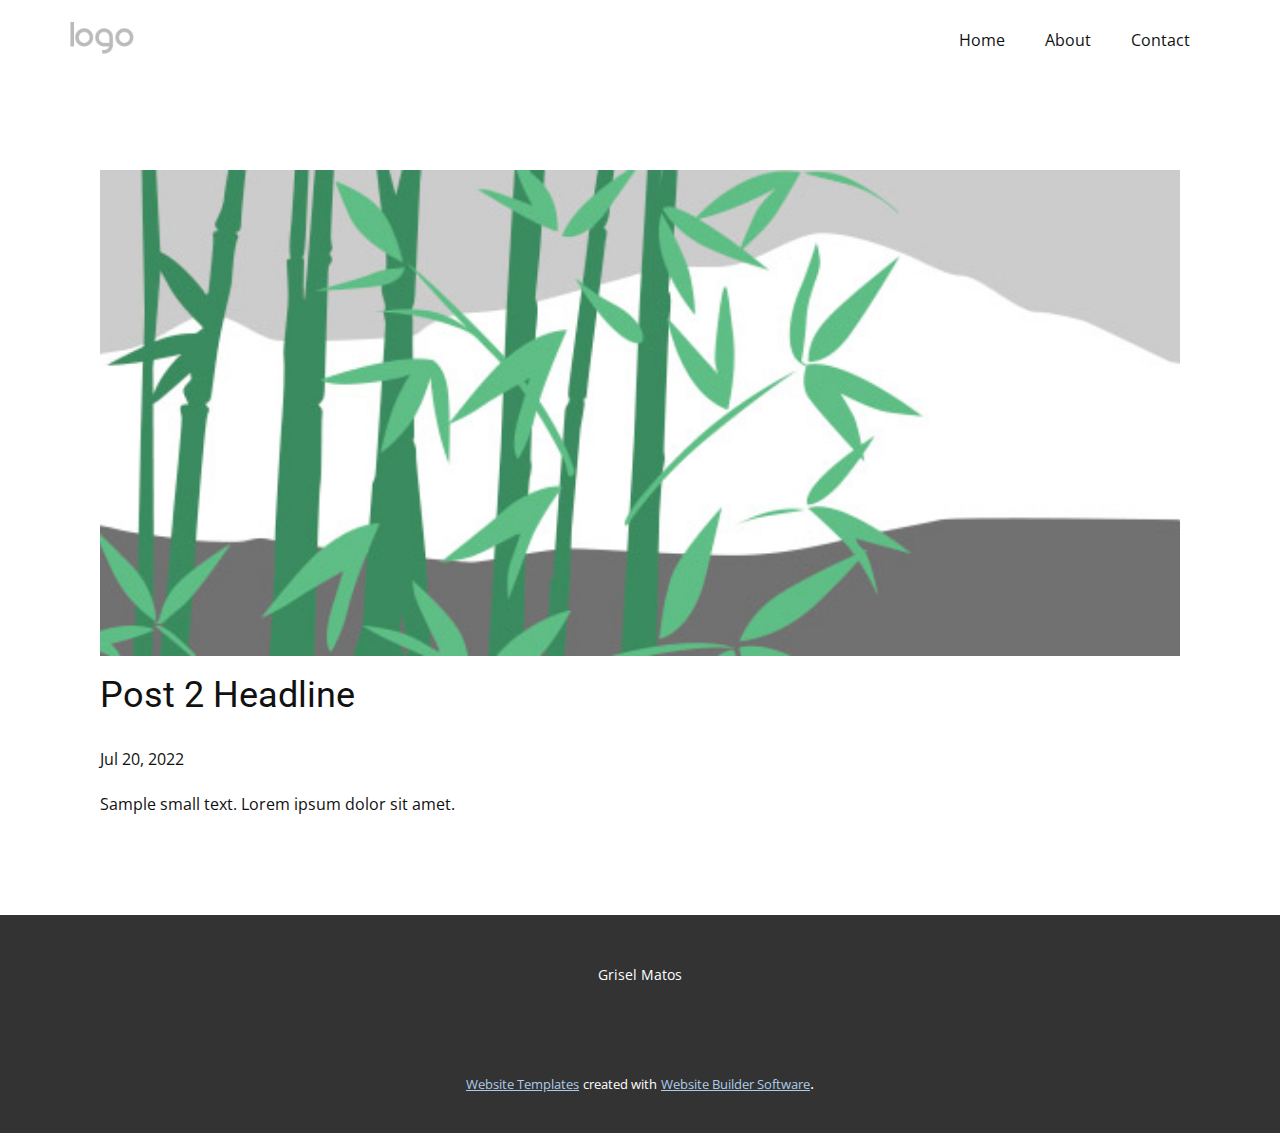
<file: blog/post-1.html>
<!doctype html>
<html style="font-size: 16px;" lang="en"><head>
    <meta name="viewport" content="width=device-width, initial-scale=1.0">
    <meta charset="utf-8">
    <meta name="keywords" content="Post 1 Headline">
    <meta name="description" content="">
    <title>Post 2 Headline</title>
    <link rel="stylesheet" href="../nicepage.css" media="screen">
<link rel="stylesheet" href="../Post-Template.css" media="screen">
    <script class="u-script" type="text/javascript" src="../jquery.js" defer=""></script>
    <script class="u-script" type="text/javascript" src="../nicepage.js" defer=""></script>
    <meta name="generator" content="Nicepage 4.14.1, nicepage.com">
    <link id="u-theme-google-font" rel="stylesheet" href="https://fonts.googleapis.com/css?family=Roboto:100,100i,300,300i,400,400i,500,500i,700,700i,900,900i|Open+Sans:300,300i,400,400i,500,500i,600,600i,700,700i,800,800i">
    
    
    <script type="application/ld+json">{
		"@context": "http://schema.org",
		"@type": "Organization",
		"name": "",
		"logo": "images/default-logo.png"
}</script>
    <meta name="theme-color" content="#478ac9">
  </head>
  <body class="u-body u-xl-mode" data-lang="en"><header class="u-clearfix u-header u-header" id="sec-3bba"><div class="u-clearfix u-sheet u-valign-middle u-sheet-1">
        <a href="https://nicepage.com" class="u-image u-logo u-image-1">
          <img src="../images/default-logo.png" class="u-logo-image u-logo-image-1">
        </a>
        <nav class="u-menu u-menu-dropdown u-offcanvas u-menu-1">
          <div class="menu-collapse" style="font-size: 1rem; letter-spacing: 0px;">
            <a class="u-button-style u-custom-left-right-menu-spacing u-custom-padding-bottom u-custom-top-bottom-menu-spacing u-nav-link u-text-active-palette-1-base u-text-hover-palette-2-base" href="#">
              <svg class="u-svg-link" viewBox="0 0 24 24"><use xmlns:xlink="http://www.w3.org/1999/xlink" xlink:href="#menu-hamburger"></use></svg>
              <svg class="u-svg-content" version="1.1" id="menu-hamburger" viewBox="0 0 16 16" x="0px" y="0px" xmlns:xlink="http://www.w3.org/1999/xlink" xmlns="http://www.w3.org/2000/svg"><g><rect y="1" width="16" height="2"></rect><rect y="7" width="16" height="2"></rect><rect y="13" width="16" height="2"></rect>
</g></svg>
            </a>
          </div>
          <div class="u-nav-container">
            <ul class="u-nav u-unstyled u-nav-1"><li class="u-nav-item"><a class="u-button-style u-nav-link u-text-active-palette-1-base u-text-hover-palette-2-base" href="../Home.html" style="padding: 10px 20px;">Home</a>
</li><li class="u-nav-item"><a class="u-button-style u-nav-link u-text-active-palette-1-base u-text-hover-palette-2-base" href="../About.html" style="padding: 10px 20px;">About</a>
</li><li class="u-nav-item"><a class="u-button-style u-nav-link u-text-active-palette-1-base u-text-hover-palette-2-base" href="../Contact.html" style="padding: 10px 20px;">Contact</a>
</li></ul>
          </div>
          <div class="u-nav-container-collapse">
            <div class="u-black u-container-style u-inner-container-layout u-opacity u-opacity-95 u-sidenav">
              <div class="u-inner-container-layout u-sidenav-overflow">
                <div class="u-menu-close"></div>
                <ul class="u-align-center u-nav u-popupmenu-items u-unstyled u-nav-2"><li class="u-nav-item"><a class="u-button-style u-nav-link" href="../Home.html">Home</a>
</li><li class="u-nav-item"><a class="u-button-style u-nav-link" href="../About.html">About</a>
</li><li class="u-nav-item"><a class="u-button-style u-nav-link" href="../Contact.html">Contact</a>
</li></ul>
              </div>
            </div>
            <div class="u-black u-menu-overlay u-opacity u-opacity-70"></div>
          </div>
        </nav>
      </div></header>
    <section class="u-align-center u-clearfix u-section-1" id="sec-6e1b">
      <div class="u-clearfix u-sheet u-valign-middle-md u-valign-middle-sm u-valign-middle-xs u-sheet-1"><!--post_details--><!--post_details_options_json--><!--{"source":""}--><!--/post_details_options_json--><!--blog_post-->
        <div class="u-container-style u-expanded-width u-post-details u-post-details-1">
          <div class="u-container-layout u-valign-middle u-container-layout-1"><!--blog_post_image-->
            <img alt="" class="u-blog-control u-expanded-width u-image u-image-default u-image-1" src="[data-uri]"><!--/blog_post_image--><!--blog_post_header-->
            <h2 class="u-blog-control u-text u-text-1">Post 2 Headline</h2><!--/blog_post_header--><!--blog_post_metadata-->
            <div class="u-blog-control u-metadata u-metadata-1"><!--blog_post_metadata_date-->
              <span class="u-meta-date u-meta-icon">Jul 20, 2022</span><!--/blog_post_metadata_date--><!--blog_post_metadata_category-->
              <!--/blog_post_metadata_category--><!--blog_post_metadata_comments-->
              <!--/blog_post_metadata_comments-->
            </div><!--/blog_post_metadata--><!--blog_post_content-->
            <div class="u-align-justify u-blog-control u-post-content u-text u-text-2 fr-view">
  Sample small text. Lorem ipsum dolor sit amet.
  </div><!--/blog_post_content-->
          </div>
        </div><!--/blog_post--><!--/post_details-->
      </div>
    </section>
    
    
    <footer class="u-align-center u-clearfix u-footer u-grey-80 u-footer" id="sec-0e7b"><div class="u-clearfix u-sheet u-sheet-1">
        <p class="u-small-text u-text u-text-variant u-text-1">Grisel Matos</p>
      </div></footer>
    <section class="u-backlink u-clearfix u-grey-80">
      <a class="u-link" href="https://nicepage.com/website-templates" target="_blank">
        <span>Website Templates</span>
      </a>
      <p class="u-text">
        <span>created with</span>
      </p>
      <a class="u-link" href="" target="_blank">
        <span>Website Builder Software</span>
      </a>. 
    </section>
  
</body></html>
</file>
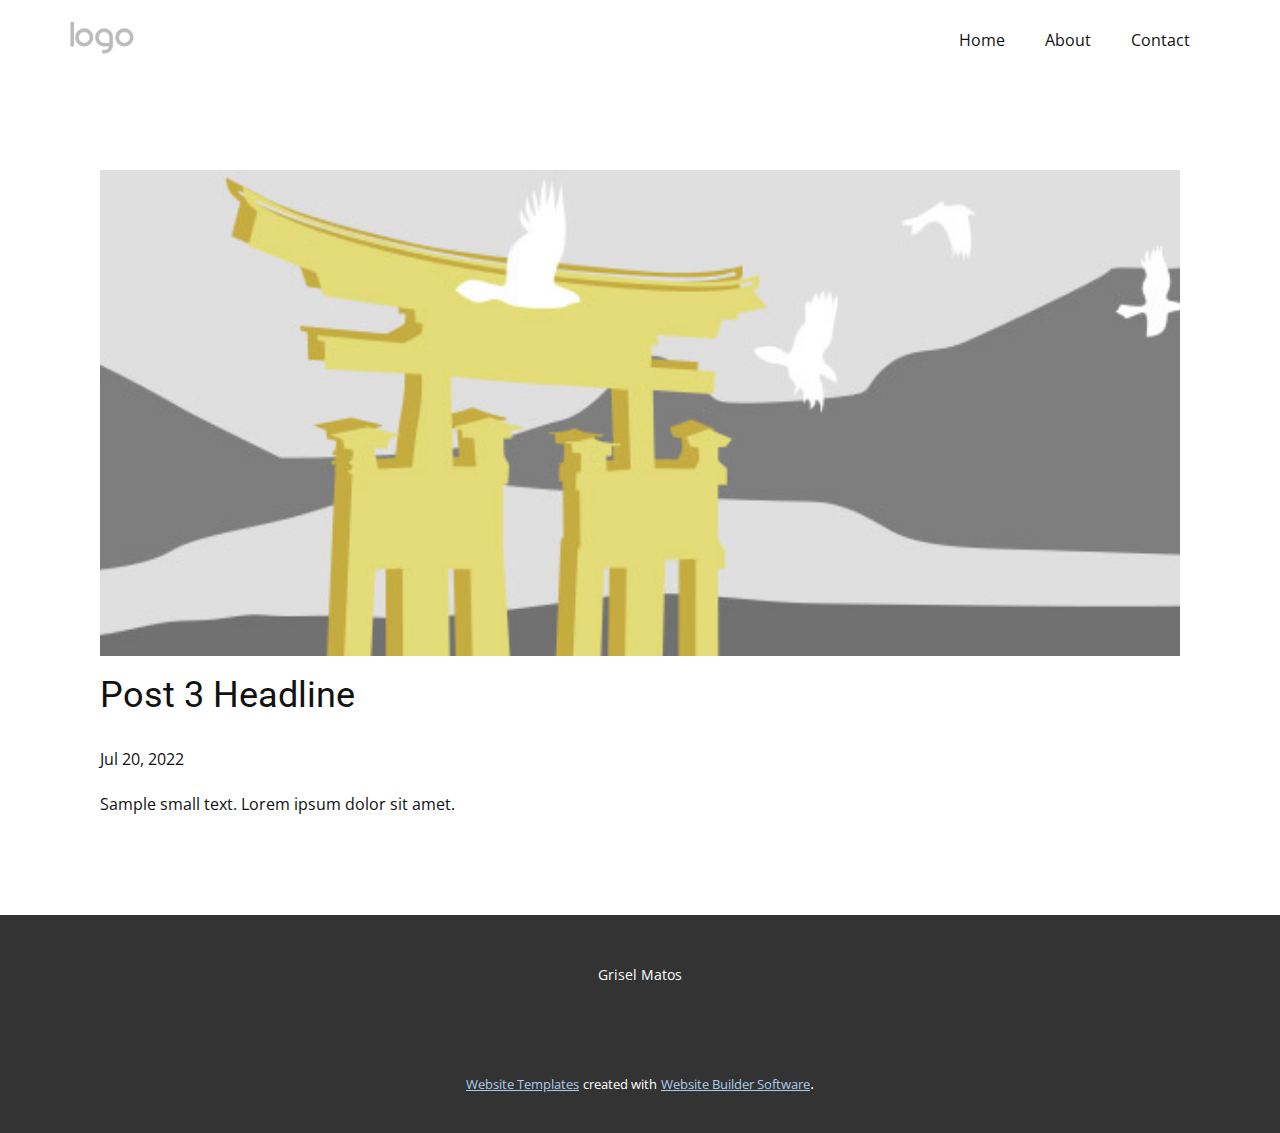
<file: blog/post-2.html>
<!doctype html>
<html style="font-size: 16px;" lang="en"><head>
    <meta name="viewport" content="width=device-width, initial-scale=1.0">
    <meta charset="utf-8">
    <meta name="keywords" content="Post 1 Headline">
    <meta name="description" content="">
    <title>Post 3 Headline</title>
    <link rel="stylesheet" href="../nicepage.css" media="screen">
<link rel="stylesheet" href="../Post-Template.css" media="screen">
    <script class="u-script" type="text/javascript" src="../jquery.js" defer=""></script>
    <script class="u-script" type="text/javascript" src="../nicepage.js" defer=""></script>
    <meta name="generator" content="Nicepage 4.14.1, nicepage.com">
    <link id="u-theme-google-font" rel="stylesheet" href="https://fonts.googleapis.com/css?family=Roboto:100,100i,300,300i,400,400i,500,500i,700,700i,900,900i|Open+Sans:300,300i,400,400i,500,500i,600,600i,700,700i,800,800i">
    
    
    <script type="application/ld+json">{
		"@context": "http://schema.org",
		"@type": "Organization",
		"name": "",
		"logo": "images/default-logo.png"
}</script>
    <meta name="theme-color" content="#478ac9">
  </head>
  <body class="u-body u-xl-mode" data-lang="en"><header class="u-clearfix u-header u-header" id="sec-3bba"><div class="u-clearfix u-sheet u-valign-middle u-sheet-1">
        <a href="https://nicepage.com" class="u-image u-logo u-image-1">
          <img src="../images/default-logo.png" class="u-logo-image u-logo-image-1">
        </a>
        <nav class="u-menu u-menu-dropdown u-offcanvas u-menu-1">
          <div class="menu-collapse" style="font-size: 1rem; letter-spacing: 0px;">
            <a class="u-button-style u-custom-left-right-menu-spacing u-custom-padding-bottom u-custom-top-bottom-menu-spacing u-nav-link u-text-active-palette-1-base u-text-hover-palette-2-base" href="#">
              <svg class="u-svg-link" viewBox="0 0 24 24"><use xmlns:xlink="http://www.w3.org/1999/xlink" xlink:href="#menu-hamburger"></use></svg>
              <svg class="u-svg-content" version="1.1" id="menu-hamburger" viewBox="0 0 16 16" x="0px" y="0px" xmlns:xlink="http://www.w3.org/1999/xlink" xmlns="http://www.w3.org/2000/svg"><g><rect y="1" width="16" height="2"></rect><rect y="7" width="16" height="2"></rect><rect y="13" width="16" height="2"></rect>
</g></svg>
            </a>
          </div>
          <div class="u-nav-container">
            <ul class="u-nav u-unstyled u-nav-1"><li class="u-nav-item"><a class="u-button-style u-nav-link u-text-active-palette-1-base u-text-hover-palette-2-base" href="../Home.html" style="padding: 10px 20px;">Home</a>
</li><li class="u-nav-item"><a class="u-button-style u-nav-link u-text-active-palette-1-base u-text-hover-palette-2-base" href="../About.html" style="padding: 10px 20px;">About</a>
</li><li class="u-nav-item"><a class="u-button-style u-nav-link u-text-active-palette-1-base u-text-hover-palette-2-base" href="../Contact.html" style="padding: 10px 20px;">Contact</a>
</li></ul>
          </div>
          <div class="u-nav-container-collapse">
            <div class="u-black u-container-style u-inner-container-layout u-opacity u-opacity-95 u-sidenav">
              <div class="u-inner-container-layout u-sidenav-overflow">
                <div class="u-menu-close"></div>
                <ul class="u-align-center u-nav u-popupmenu-items u-unstyled u-nav-2"><li class="u-nav-item"><a class="u-button-style u-nav-link" href="../Home.html">Home</a>
</li><li class="u-nav-item"><a class="u-button-style u-nav-link" href="../About.html">About</a>
</li><li class="u-nav-item"><a class="u-button-style u-nav-link" href="../Contact.html">Contact</a>
</li></ul>
              </div>
            </div>
            <div class="u-black u-menu-overlay u-opacity u-opacity-70"></div>
          </div>
        </nav>
      </div></header>
    <section class="u-align-center u-clearfix u-section-1" id="sec-6e1b">
      <div class="u-clearfix u-sheet u-valign-middle-md u-valign-middle-sm u-valign-middle-xs u-sheet-1"><!--post_details--><!--post_details_options_json--><!--{"source":""}--><!--/post_details_options_json--><!--blog_post-->
        <div class="u-container-style u-expanded-width u-post-details u-post-details-1">
          <div class="u-container-layout u-valign-middle u-container-layout-1"><!--blog_post_image-->
            <img alt="" class="u-blog-control u-expanded-width u-image u-image-default u-image-1" src="[data-uri]"><!--/blog_post_image--><!--blog_post_header-->
            <h2 class="u-blog-control u-text u-text-1">Post 3 Headline</h2><!--/blog_post_header--><!--blog_post_metadata-->
            <div class="u-blog-control u-metadata u-metadata-1"><!--blog_post_metadata_date-->
              <span class="u-meta-date u-meta-icon">Jul 20, 2022</span><!--/blog_post_metadata_date--><!--blog_post_metadata_category-->
              <!--/blog_post_metadata_category--><!--blog_post_metadata_comments-->
              <!--/blog_post_metadata_comments-->
            </div><!--/blog_post_metadata--><!--blog_post_content-->
            <div class="u-align-justify u-blog-control u-post-content u-text u-text-2 fr-view">
  Sample small text. Lorem ipsum dolor sit amet.
  </div><!--/blog_post_content-->
          </div>
        </div><!--/blog_post--><!--/post_details-->
      </div>
    </section>
    
    
    <footer class="u-align-center u-clearfix u-footer u-grey-80 u-footer" id="sec-0e7b"><div class="u-clearfix u-sheet u-sheet-1">
        <p class="u-small-text u-text u-text-variant u-text-1">Grisel Matos</p>
      </div></footer>
    <section class="u-backlink u-clearfix u-grey-80">
      <a class="u-link" href="https://nicepage.com/website-templates" target="_blank">
        <span>Website Templates</span>
      </a>
      <p class="u-text">
        <span>created with</span>
      </p>
      <a class="u-link" href="" target="_blank">
        <span>Website Builder Software</span>
      </a>. 
    </section>
  
</body></html>
</file>
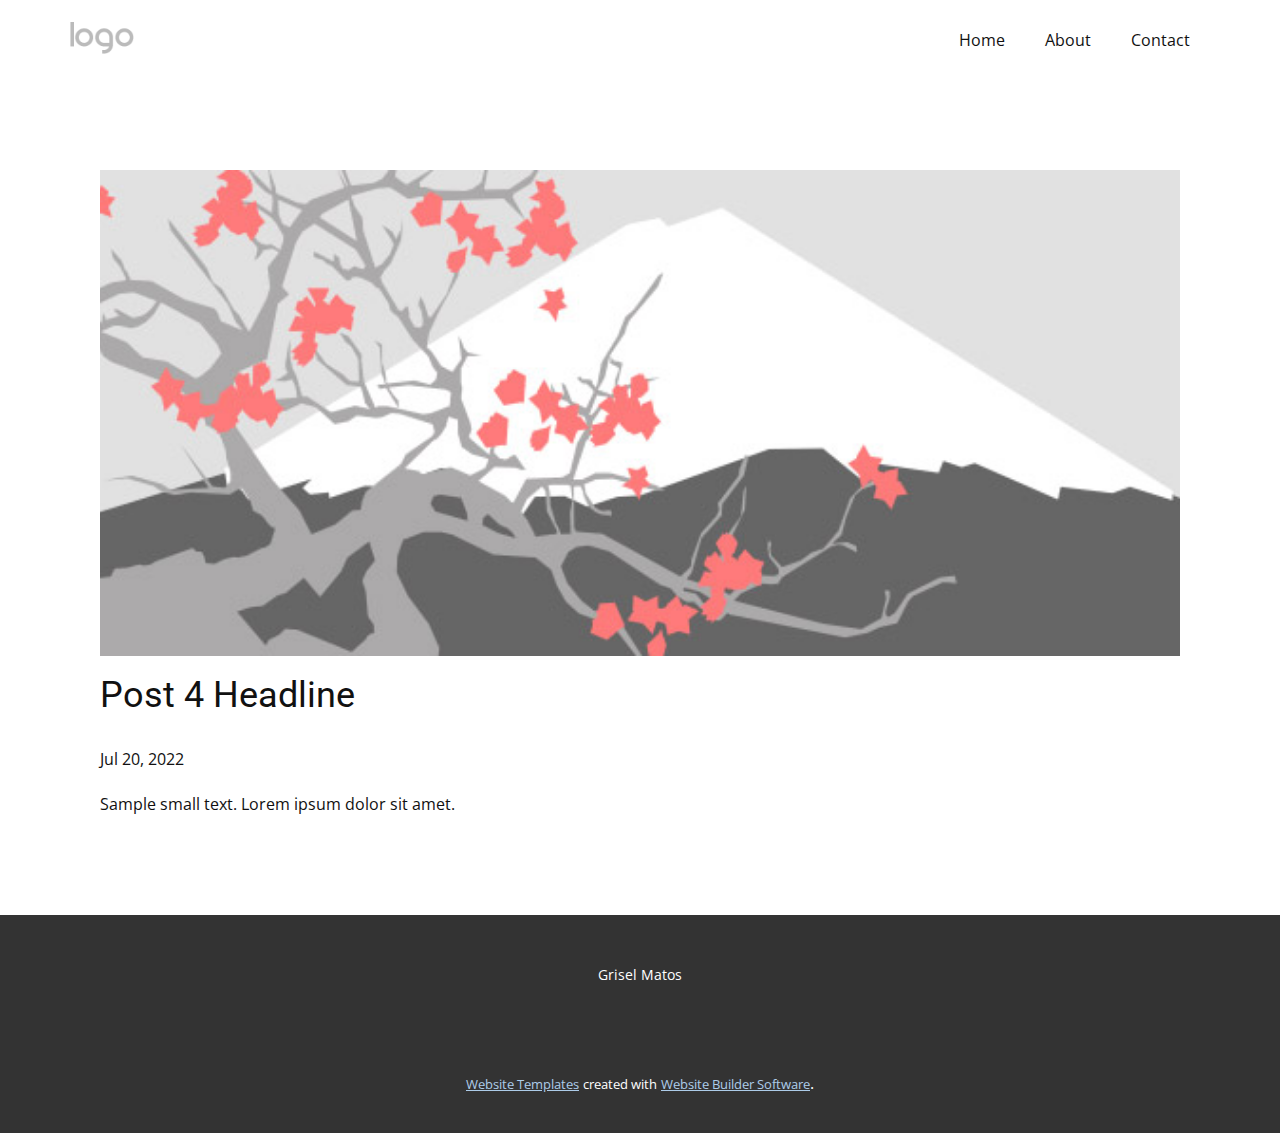
<file: blog/post-3.html>
<!doctype html>
<html style="font-size: 16px;" lang="en"><head>
    <meta name="viewport" content="width=device-width, initial-scale=1.0">
    <meta charset="utf-8">
    <meta name="keywords" content="Post 1 Headline">
    <meta name="description" content="">
    <title>Post 4 Headline</title>
    <link rel="stylesheet" href="../nicepage.css" media="screen">
<link rel="stylesheet" href="../Post-Template.css" media="screen">
    <script class="u-script" type="text/javascript" src="../jquery.js" defer=""></script>
    <script class="u-script" type="text/javascript" src="../nicepage.js" defer=""></script>
    <meta name="generator" content="Nicepage 4.14.1, nicepage.com">
    <link id="u-theme-google-font" rel="stylesheet" href="https://fonts.googleapis.com/css?family=Roboto:100,100i,300,300i,400,400i,500,500i,700,700i,900,900i|Open+Sans:300,300i,400,400i,500,500i,600,600i,700,700i,800,800i">
    
    
    <script type="application/ld+json">{
		"@context": "http://schema.org",
		"@type": "Organization",
		"name": "",
		"logo": "images/default-logo.png"
}</script>
    <meta name="theme-color" content="#478ac9">
  </head>
  <body class="u-body u-xl-mode" data-lang="en"><header class="u-clearfix u-header u-header" id="sec-3bba"><div class="u-clearfix u-sheet u-valign-middle u-sheet-1">
        <a href="https://nicepage.com" class="u-image u-logo u-image-1">
          <img src="../images/default-logo.png" class="u-logo-image u-logo-image-1">
        </a>
        <nav class="u-menu u-menu-dropdown u-offcanvas u-menu-1">
          <div class="menu-collapse" style="font-size: 1rem; letter-spacing: 0px;">
            <a class="u-button-style u-custom-left-right-menu-spacing u-custom-padding-bottom u-custom-top-bottom-menu-spacing u-nav-link u-text-active-palette-1-base u-text-hover-palette-2-base" href="#">
              <svg class="u-svg-link" viewBox="0 0 24 24"><use xmlns:xlink="http://www.w3.org/1999/xlink" xlink:href="#menu-hamburger"></use></svg>
              <svg class="u-svg-content" version="1.1" id="menu-hamburger" viewBox="0 0 16 16" x="0px" y="0px" xmlns:xlink="http://www.w3.org/1999/xlink" xmlns="http://www.w3.org/2000/svg"><g><rect y="1" width="16" height="2"></rect><rect y="7" width="16" height="2"></rect><rect y="13" width="16" height="2"></rect>
</g></svg>
            </a>
          </div>
          <div class="u-nav-container">
            <ul class="u-nav u-unstyled u-nav-1"><li class="u-nav-item"><a class="u-button-style u-nav-link u-text-active-palette-1-base u-text-hover-palette-2-base" href="../Home.html" style="padding: 10px 20px;">Home</a>
</li><li class="u-nav-item"><a class="u-button-style u-nav-link u-text-active-palette-1-base u-text-hover-palette-2-base" href="../About.html" style="padding: 10px 20px;">About</a>
</li><li class="u-nav-item"><a class="u-button-style u-nav-link u-text-active-palette-1-base u-text-hover-palette-2-base" href="../Contact.html" style="padding: 10px 20px;">Contact</a>
</li></ul>
          </div>
          <div class="u-nav-container-collapse">
            <div class="u-black u-container-style u-inner-container-layout u-opacity u-opacity-95 u-sidenav">
              <div class="u-inner-container-layout u-sidenav-overflow">
                <div class="u-menu-close"></div>
                <ul class="u-align-center u-nav u-popupmenu-items u-unstyled u-nav-2"><li class="u-nav-item"><a class="u-button-style u-nav-link" href="../Home.html">Home</a>
</li><li class="u-nav-item"><a class="u-button-style u-nav-link" href="../About.html">About</a>
</li><li class="u-nav-item"><a class="u-button-style u-nav-link" href="../Contact.html">Contact</a>
</li></ul>
              </div>
            </div>
            <div class="u-black u-menu-overlay u-opacity u-opacity-70"></div>
          </div>
        </nav>
      </div></header>
    <section class="u-align-center u-clearfix u-section-1" id="sec-6e1b">
      <div class="u-clearfix u-sheet u-valign-middle-md u-valign-middle-sm u-valign-middle-xs u-sheet-1"><!--post_details--><!--post_details_options_json--><!--{"source":""}--><!--/post_details_options_json--><!--blog_post-->
        <div class="u-container-style u-expanded-width u-post-details u-post-details-1">
          <div class="u-container-layout u-valign-middle u-container-layout-1"><!--blog_post_image-->
            <img alt="" class="u-blog-control u-expanded-width u-image u-image-default u-image-1" src="[data-uri]"><!--/blog_post_image--><!--blog_post_header-->
            <h2 class="u-blog-control u-text u-text-1">Post 4 Headline</h2><!--/blog_post_header--><!--blog_post_metadata-->
            <div class="u-blog-control u-metadata u-metadata-1"><!--blog_post_metadata_date-->
              <span class="u-meta-date u-meta-icon">Jul 20, 2022</span><!--/blog_post_metadata_date--><!--blog_post_metadata_category-->
              <!--/blog_post_metadata_category--><!--blog_post_metadata_comments-->
              <!--/blog_post_metadata_comments-->
            </div><!--/blog_post_metadata--><!--blog_post_content-->
            <div class="u-align-justify u-blog-control u-post-content u-text u-text-2 fr-view">
  Sample small text. Lorem ipsum dolor sit amet.
  </div><!--/blog_post_content-->
          </div>
        </div><!--/blog_post--><!--/post_details-->
      </div>
    </section>
    
    
    <footer class="u-align-center u-clearfix u-footer u-grey-80 u-footer" id="sec-0e7b"><div class="u-clearfix u-sheet u-sheet-1">
        <p class="u-small-text u-text u-text-variant u-text-1">Grisel Matos</p>
      </div></footer>
    <section class="u-backlink u-clearfix u-grey-80">
      <a class="u-link" href="https://nicepage.com/website-templates" target="_blank">
        <span>Website Templates</span>
      </a>
      <p class="u-text">
        <span>created with</span>
      </p>
      <a class="u-link" href="" target="_blank">
        <span>Website Builder Software</span>
      </a>. 
    </section>
  
</body></html>
</file>
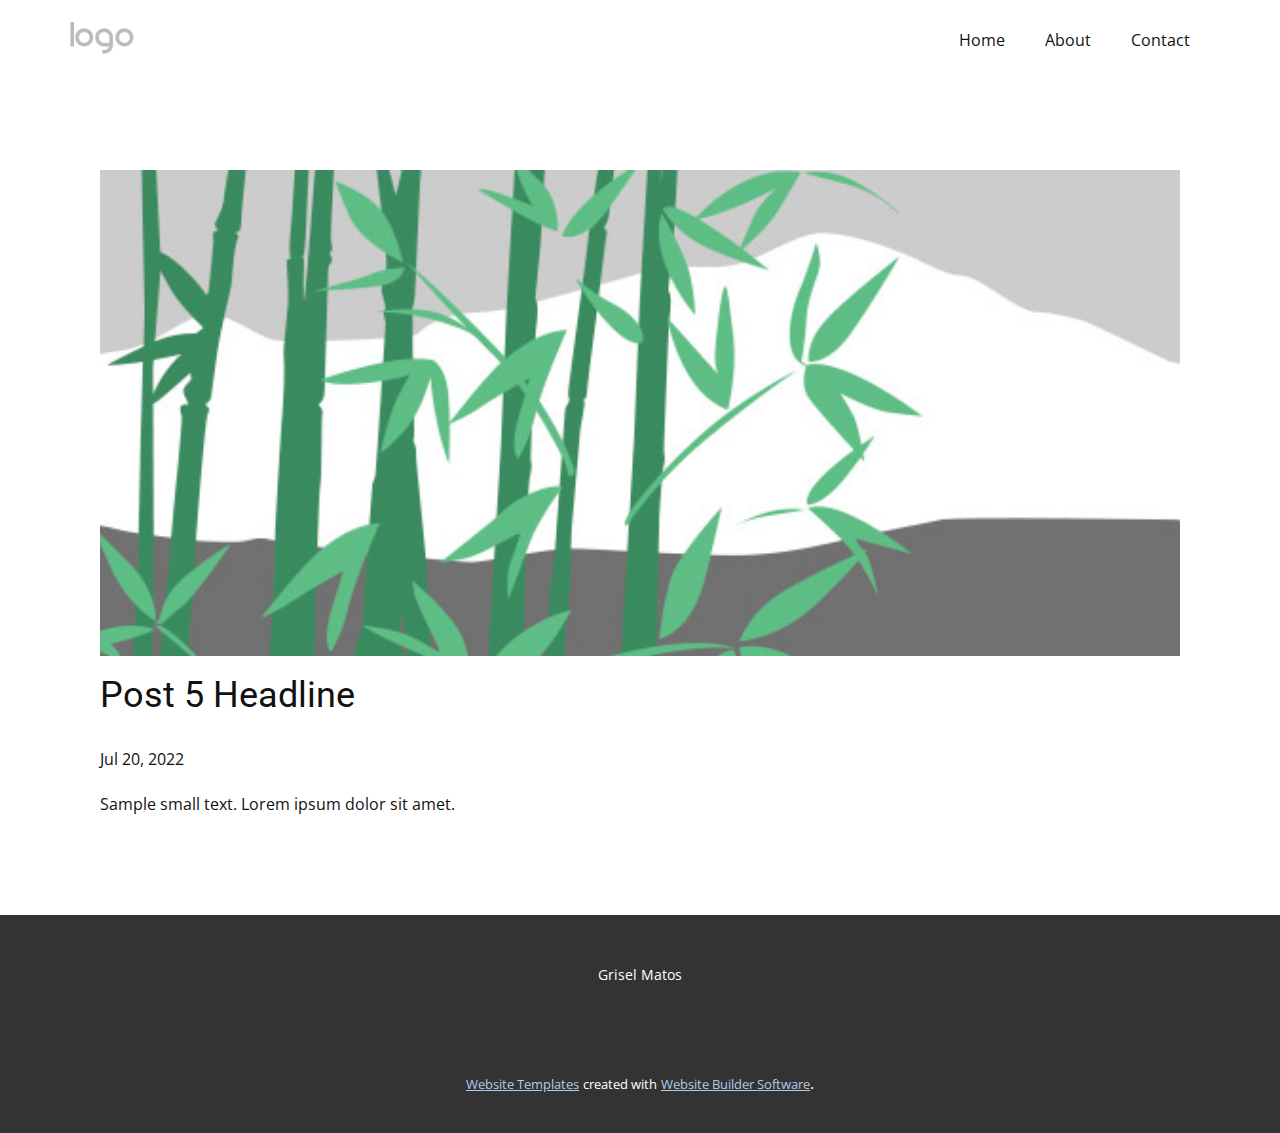
<file: blog/post-4.html>
<!doctype html>
<html style="font-size: 16px;" lang="en"><head>
    <meta name="viewport" content="width=device-width, initial-scale=1.0">
    <meta charset="utf-8">
    <meta name="keywords" content="Post 1 Headline">
    <meta name="description" content="">
    <title>Post 5 Headline</title>
    <link rel="stylesheet" href="../nicepage.css" media="screen">
<link rel="stylesheet" href="../Post-Template.css" media="screen">
    <script class="u-script" type="text/javascript" src="../jquery.js" defer=""></script>
    <script class="u-script" type="text/javascript" src="../nicepage.js" defer=""></script>
    <meta name="generator" content="Nicepage 4.14.1, nicepage.com">
    <link id="u-theme-google-font" rel="stylesheet" href="https://fonts.googleapis.com/css?family=Roboto:100,100i,300,300i,400,400i,500,500i,700,700i,900,900i|Open+Sans:300,300i,400,400i,500,500i,600,600i,700,700i,800,800i">
    
    
    <script type="application/ld+json">{
		"@context": "http://schema.org",
		"@type": "Organization",
		"name": "",
		"logo": "images/default-logo.png"
}</script>
    <meta name="theme-color" content="#478ac9">
  </head>
  <body class="u-body u-xl-mode" data-lang="en"><header class="u-clearfix u-header u-header" id="sec-3bba"><div class="u-clearfix u-sheet u-valign-middle u-sheet-1">
        <a href="https://nicepage.com" class="u-image u-logo u-image-1">
          <img src="../images/default-logo.png" class="u-logo-image u-logo-image-1">
        </a>
        <nav class="u-menu u-menu-dropdown u-offcanvas u-menu-1">
          <div class="menu-collapse" style="font-size: 1rem; letter-spacing: 0px;">
            <a class="u-button-style u-custom-left-right-menu-spacing u-custom-padding-bottom u-custom-top-bottom-menu-spacing u-nav-link u-text-active-palette-1-base u-text-hover-palette-2-base" href="#">
              <svg class="u-svg-link" viewBox="0 0 24 24"><use xmlns:xlink="http://www.w3.org/1999/xlink" xlink:href="#menu-hamburger"></use></svg>
              <svg class="u-svg-content" version="1.1" id="menu-hamburger" viewBox="0 0 16 16" x="0px" y="0px" xmlns:xlink="http://www.w3.org/1999/xlink" xmlns="http://www.w3.org/2000/svg"><g><rect y="1" width="16" height="2"></rect><rect y="7" width="16" height="2"></rect><rect y="13" width="16" height="2"></rect>
</g></svg>
            </a>
          </div>
          <div class="u-nav-container">
            <ul class="u-nav u-unstyled u-nav-1"><li class="u-nav-item"><a class="u-button-style u-nav-link u-text-active-palette-1-base u-text-hover-palette-2-base" href="../Home.html" style="padding: 10px 20px;">Home</a>
</li><li class="u-nav-item"><a class="u-button-style u-nav-link u-text-active-palette-1-base u-text-hover-palette-2-base" href="../About.html" style="padding: 10px 20px;">About</a>
</li><li class="u-nav-item"><a class="u-button-style u-nav-link u-text-active-palette-1-base u-text-hover-palette-2-base" href="../Contact.html" style="padding: 10px 20px;">Contact</a>
</li></ul>
          </div>
          <div class="u-nav-container-collapse">
            <div class="u-black u-container-style u-inner-container-layout u-opacity u-opacity-95 u-sidenav">
              <div class="u-inner-container-layout u-sidenav-overflow">
                <div class="u-menu-close"></div>
                <ul class="u-align-center u-nav u-popupmenu-items u-unstyled u-nav-2"><li class="u-nav-item"><a class="u-button-style u-nav-link" href="../Home.html">Home</a>
</li><li class="u-nav-item"><a class="u-button-style u-nav-link" href="../About.html">About</a>
</li><li class="u-nav-item"><a class="u-button-style u-nav-link" href="../Contact.html">Contact</a>
</li></ul>
              </div>
            </div>
            <div class="u-black u-menu-overlay u-opacity u-opacity-70"></div>
          </div>
        </nav>
      </div></header>
    <section class="u-align-center u-clearfix u-section-1" id="sec-6e1b">
      <div class="u-clearfix u-sheet u-valign-middle-md u-valign-middle-sm u-valign-middle-xs u-sheet-1"><!--post_details--><!--post_details_options_json--><!--{"source":""}--><!--/post_details_options_json--><!--blog_post-->
        <div class="u-container-style u-expanded-width u-post-details u-post-details-1">
          <div class="u-container-layout u-valign-middle u-container-layout-1"><!--blog_post_image-->
            <img alt="" class="u-blog-control u-expanded-width u-image u-image-default u-image-1" src="[data-uri]"><!--/blog_post_image--><!--blog_post_header-->
            <h2 class="u-blog-control u-text u-text-1">Post 5 Headline</h2><!--/blog_post_header--><!--blog_post_metadata-->
            <div class="u-blog-control u-metadata u-metadata-1"><!--blog_post_metadata_date-->
              <span class="u-meta-date u-meta-icon">Jul 20, 2022</span><!--/blog_post_metadata_date--><!--blog_post_metadata_category-->
              <!--/blog_post_metadata_category--><!--blog_post_metadata_comments-->
              <!--/blog_post_metadata_comments-->
            </div><!--/blog_post_metadata--><!--blog_post_content-->
            <div class="u-align-justify u-blog-control u-post-content u-text u-text-2 fr-view">
  Sample small text. Lorem ipsum dolor sit amet.
  </div><!--/blog_post_content-->
          </div>
        </div><!--/blog_post--><!--/post_details-->
      </div>
    </section>
    
    
    <footer class="u-align-center u-clearfix u-footer u-grey-80 u-footer" id="sec-0e7b"><div class="u-clearfix u-sheet u-sheet-1">
        <p class="u-small-text u-text u-text-variant u-text-1">Grisel Matos</p>
      </div></footer>
    <section class="u-backlink u-clearfix u-grey-80">
      <a class="u-link" href="https://nicepage.com/website-templates" target="_blank">
        <span>Website Templates</span>
      </a>
      <p class="u-text">
        <span>created with</span>
      </p>
      <a class="u-link" href="" target="_blank">
        <span>Website Builder Software</span>
      </a>. 
    </section>
  
</body></html>
</file>
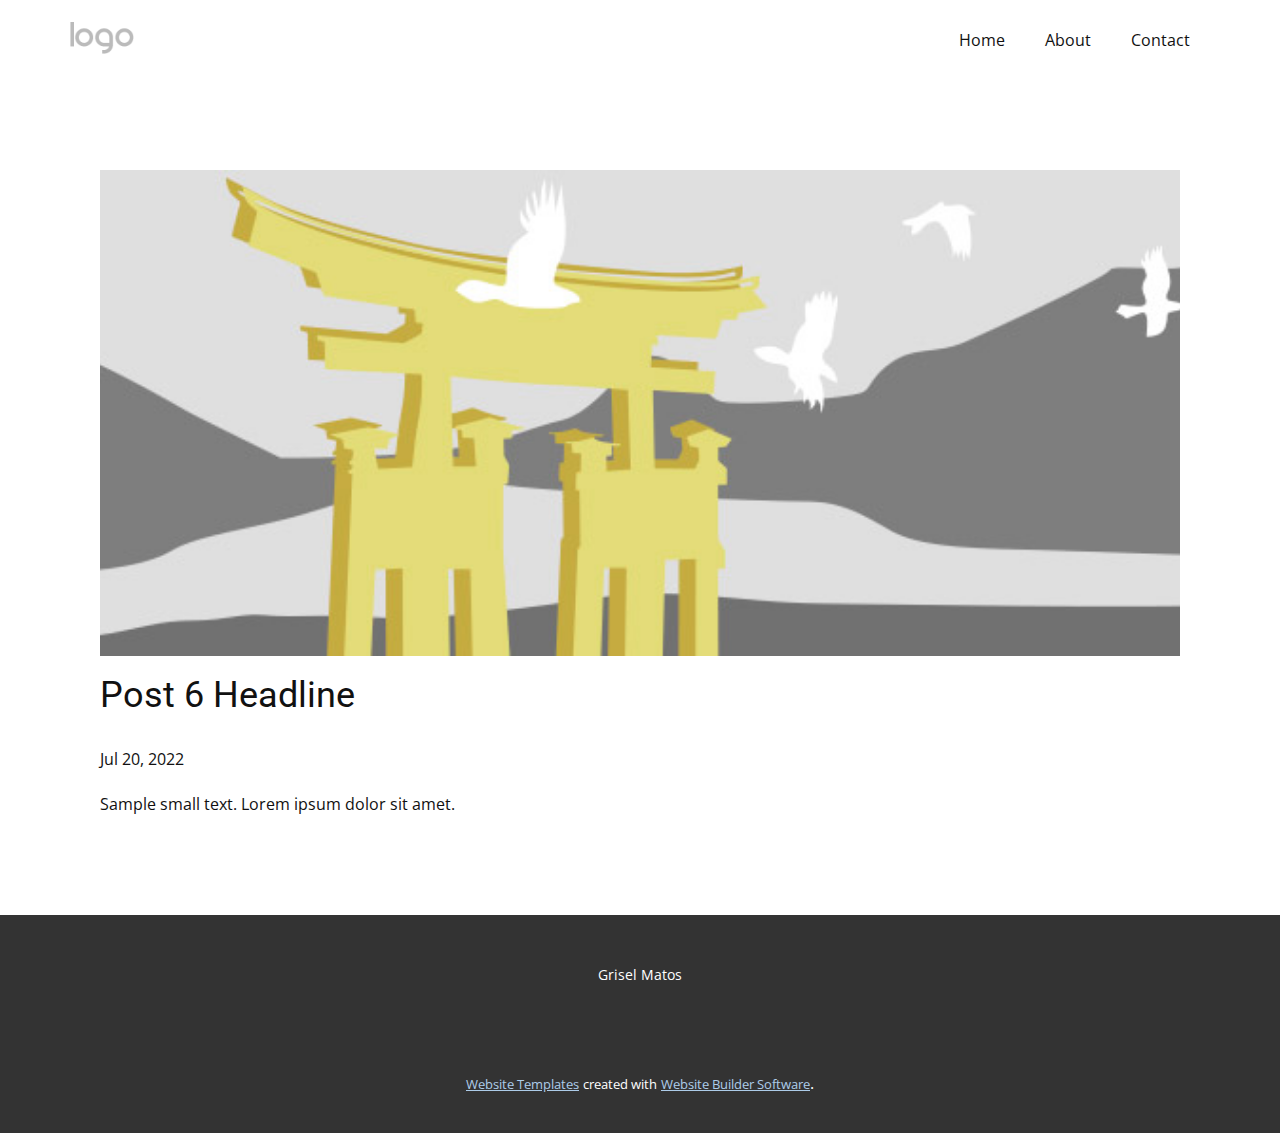
<file: blog/post-5.html>
<!doctype html>
<html style="font-size: 16px;" lang="en"><head>
    <meta name="viewport" content="width=device-width, initial-scale=1.0">
    <meta charset="utf-8">
    <meta name="keywords" content="Post 1 Headline">
    <meta name="description" content="">
    <title>Post 6 Headline</title>
    <link rel="stylesheet" href="../nicepage.css" media="screen">
<link rel="stylesheet" href="../Post-Template.css" media="screen">
    <script class="u-script" type="text/javascript" src="../jquery.js" defer=""></script>
    <script class="u-script" type="text/javascript" src="../nicepage.js" defer=""></script>
    <meta name="generator" content="Nicepage 4.14.1, nicepage.com">
    <link id="u-theme-google-font" rel="stylesheet" href="https://fonts.googleapis.com/css?family=Roboto:100,100i,300,300i,400,400i,500,500i,700,700i,900,900i|Open+Sans:300,300i,400,400i,500,500i,600,600i,700,700i,800,800i">
    
    
    <script type="application/ld+json">{
		"@context": "http://schema.org",
		"@type": "Organization",
		"name": "",
		"logo": "images/default-logo.png"
}</script>
    <meta name="theme-color" content="#478ac9">
  </head>
  <body class="u-body u-xl-mode" data-lang="en"><header class="u-clearfix u-header u-header" id="sec-3bba"><div class="u-clearfix u-sheet u-valign-middle u-sheet-1">
        <a href="https://nicepage.com" class="u-image u-logo u-image-1">
          <img src="../images/default-logo.png" class="u-logo-image u-logo-image-1">
        </a>
        <nav class="u-menu u-menu-dropdown u-offcanvas u-menu-1">
          <div class="menu-collapse" style="font-size: 1rem; letter-spacing: 0px;">
            <a class="u-button-style u-custom-left-right-menu-spacing u-custom-padding-bottom u-custom-top-bottom-menu-spacing u-nav-link u-text-active-palette-1-base u-text-hover-palette-2-base" href="#">
              <svg class="u-svg-link" viewBox="0 0 24 24"><use xmlns:xlink="http://www.w3.org/1999/xlink" xlink:href="#menu-hamburger"></use></svg>
              <svg class="u-svg-content" version="1.1" id="menu-hamburger" viewBox="0 0 16 16" x="0px" y="0px" xmlns:xlink="http://www.w3.org/1999/xlink" xmlns="http://www.w3.org/2000/svg"><g><rect y="1" width="16" height="2"></rect><rect y="7" width="16" height="2"></rect><rect y="13" width="16" height="2"></rect>
</g></svg>
            </a>
          </div>
          <div class="u-nav-container">
            <ul class="u-nav u-unstyled u-nav-1"><li class="u-nav-item"><a class="u-button-style u-nav-link u-text-active-palette-1-base u-text-hover-palette-2-base" href="../Home.html" style="padding: 10px 20px;">Home</a>
</li><li class="u-nav-item"><a class="u-button-style u-nav-link u-text-active-palette-1-base u-text-hover-palette-2-base" href="../About.html" style="padding: 10px 20px;">About</a>
</li><li class="u-nav-item"><a class="u-button-style u-nav-link u-text-active-palette-1-base u-text-hover-palette-2-base" href="../Contact.html" style="padding: 10px 20px;">Contact</a>
</li></ul>
          </div>
          <div class="u-nav-container-collapse">
            <div class="u-black u-container-style u-inner-container-layout u-opacity u-opacity-95 u-sidenav">
              <div class="u-inner-container-layout u-sidenav-overflow">
                <div class="u-menu-close"></div>
                <ul class="u-align-center u-nav u-popupmenu-items u-unstyled u-nav-2"><li class="u-nav-item"><a class="u-button-style u-nav-link" href="../Home.html">Home</a>
</li><li class="u-nav-item"><a class="u-button-style u-nav-link" href="../About.html">About</a>
</li><li class="u-nav-item"><a class="u-button-style u-nav-link" href="../Contact.html">Contact</a>
</li></ul>
              </div>
            </div>
            <div class="u-black u-menu-overlay u-opacity u-opacity-70"></div>
          </div>
        </nav>
      </div></header>
    <section class="u-align-center u-clearfix u-section-1" id="sec-6e1b">
      <div class="u-clearfix u-sheet u-valign-middle-md u-valign-middle-sm u-valign-middle-xs u-sheet-1"><!--post_details--><!--post_details_options_json--><!--{"source":""}--><!--/post_details_options_json--><!--blog_post-->
        <div class="u-container-style u-expanded-width u-post-details u-post-details-1">
          <div class="u-container-layout u-valign-middle u-container-layout-1"><!--blog_post_image-->
            <img alt="" class="u-blog-control u-expanded-width u-image u-image-default u-image-1" src="[data-uri]"><!--/blog_post_image--><!--blog_post_header-->
            <h2 class="u-blog-control u-text u-text-1">Post 6 Headline</h2><!--/blog_post_header--><!--blog_post_metadata-->
            <div class="u-blog-control u-metadata u-metadata-1"><!--blog_post_metadata_date-->
              <span class="u-meta-date u-meta-icon">Jul 20, 2022</span><!--/blog_post_metadata_date--><!--blog_post_metadata_category-->
              <!--/blog_post_metadata_category--><!--blog_post_metadata_comments-->
              <!--/blog_post_metadata_comments-->
            </div><!--/blog_post_metadata--><!--blog_post_content-->
            <div class="u-align-justify u-blog-control u-post-content u-text u-text-2 fr-view">
  Sample small text. Lorem ipsum dolor sit amet.
  </div><!--/blog_post_content-->
          </div>
        </div><!--/blog_post--><!--/post_details-->
      </div>
    </section>
    
    
    <footer class="u-align-center u-clearfix u-footer u-grey-80 u-footer" id="sec-0e7b"><div class="u-clearfix u-sheet u-sheet-1">
        <p class="u-small-text u-text u-text-variant u-text-1">Grisel Matos</p>
      </div></footer>
    <section class="u-backlink u-clearfix u-grey-80">
      <a class="u-link" href="https://nicepage.com/website-templates" target="_blank">
        <span>Website Templates</span>
      </a>
      <p class="u-text">
        <span>created with</span>
      </p>
      <a class="u-link" href="" target="_blank">
        <span>Website Builder Software</span>
      </a>. 
    </section>
  
</body></html>
</file>
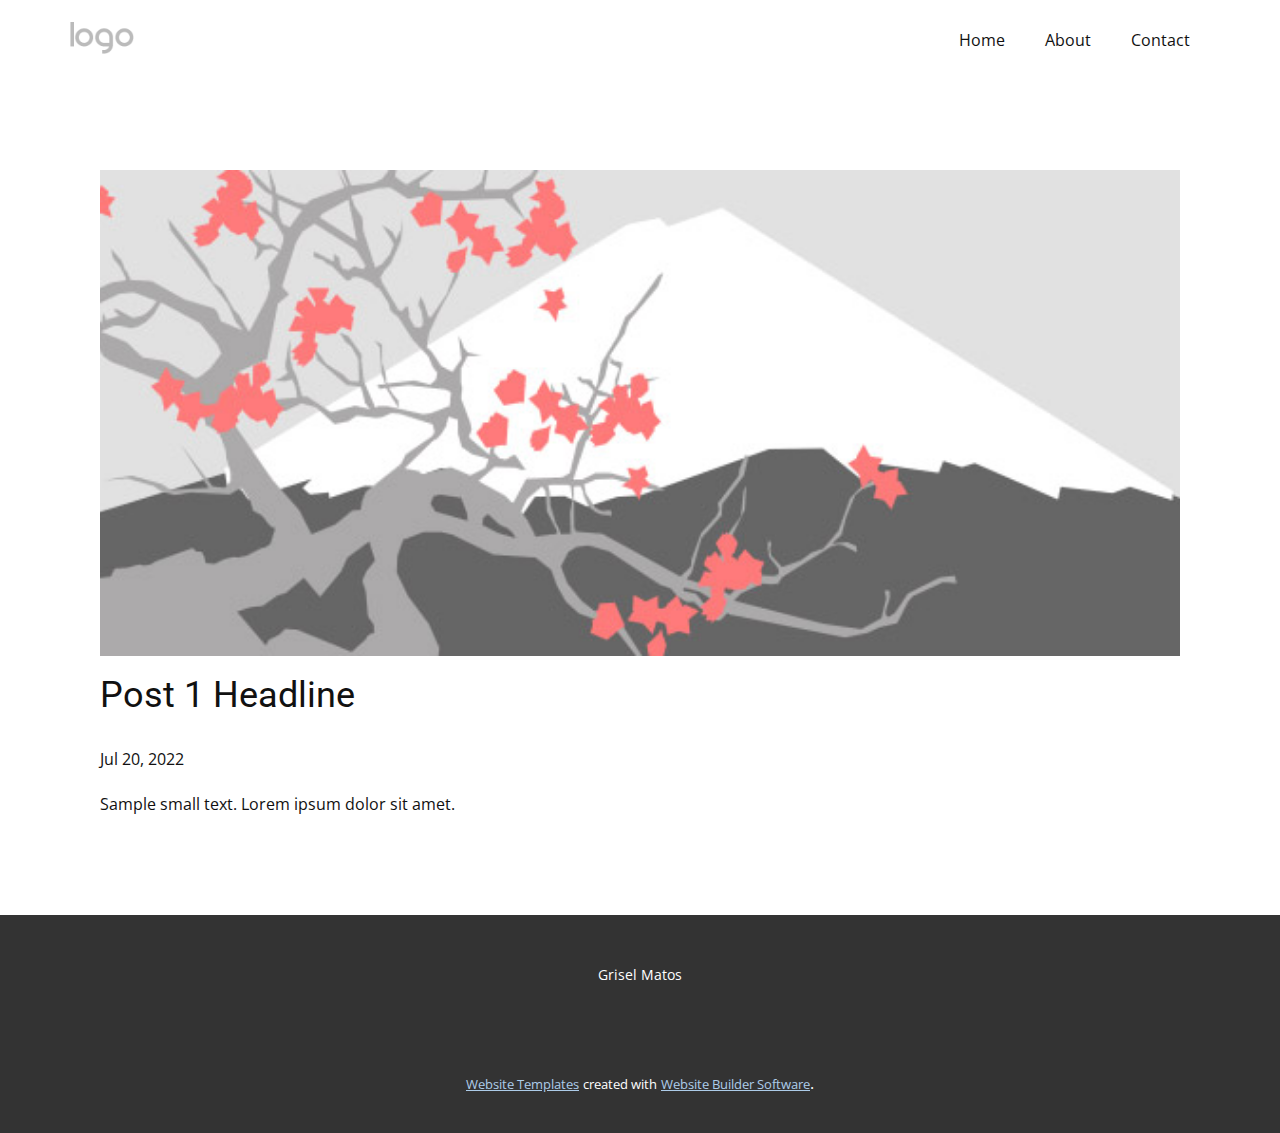
<file: blog/post.html>
<!doctype html>
<html style="font-size: 16px;" lang="en"><head>
    <meta name="viewport" content="width=device-width, initial-scale=1.0">
    <meta charset="utf-8">
    <meta name="keywords" content="Post 1 Headline">
    <meta name="description" content="">
    <title>Post 1 Headline</title>
    <link rel="stylesheet" href="../nicepage.css" media="screen">
<link rel="stylesheet" href="../Post-Template.css" media="screen">
    <script class="u-script" type="text/javascript" src="../jquery.js" defer=""></script>
    <script class="u-script" type="text/javascript" src="../nicepage.js" defer=""></script>
    <meta name="generator" content="Nicepage 4.14.1, nicepage.com">
    <link id="u-theme-google-font" rel="stylesheet" href="https://fonts.googleapis.com/css?family=Roboto:100,100i,300,300i,400,400i,500,500i,700,700i,900,900i|Open+Sans:300,300i,400,400i,500,500i,600,600i,700,700i,800,800i">
    
    
    <script type="application/ld+json">{
		"@context": "http://schema.org",
		"@type": "Organization",
		"name": "",
		"logo": "images/default-logo.png"
}</script>
    <meta name="theme-color" content="#478ac9">
  </head>
  <body class="u-body u-xl-mode" data-lang="en"><header class="u-clearfix u-header u-header" id="sec-3bba"><div class="u-clearfix u-sheet u-valign-middle u-sheet-1">
        <a href="https://nicepage.com" class="u-image u-logo u-image-1">
          <img src="../images/default-logo.png" class="u-logo-image u-logo-image-1">
        </a>
        <nav class="u-menu u-menu-dropdown u-offcanvas u-menu-1">
          <div class="menu-collapse" style="font-size: 1rem; letter-spacing: 0px;">
            <a class="u-button-style u-custom-left-right-menu-spacing u-custom-padding-bottom u-custom-top-bottom-menu-spacing u-nav-link u-text-active-palette-1-base u-text-hover-palette-2-base" href="#">
              <svg class="u-svg-link" viewBox="0 0 24 24"><use xmlns:xlink="http://www.w3.org/1999/xlink" xlink:href="#menu-hamburger"></use></svg>
              <svg class="u-svg-content" version="1.1" id="menu-hamburger" viewBox="0 0 16 16" x="0px" y="0px" xmlns:xlink="http://www.w3.org/1999/xlink" xmlns="http://www.w3.org/2000/svg"><g><rect y="1" width="16" height="2"></rect><rect y="7" width="16" height="2"></rect><rect y="13" width="16" height="2"></rect>
</g></svg>
            </a>
          </div>
          <div class="u-nav-container">
            <ul class="u-nav u-unstyled u-nav-1"><li class="u-nav-item"><a class="u-button-style u-nav-link u-text-active-palette-1-base u-text-hover-palette-2-base" href="../Home.html" style="padding: 10px 20px;">Home</a>
</li><li class="u-nav-item"><a class="u-button-style u-nav-link u-text-active-palette-1-base u-text-hover-palette-2-base" href="../About.html" style="padding: 10px 20px;">About</a>
</li><li class="u-nav-item"><a class="u-button-style u-nav-link u-text-active-palette-1-base u-text-hover-palette-2-base" href="../Contact.html" style="padding: 10px 20px;">Contact</a>
</li></ul>
          </div>
          <div class="u-nav-container-collapse">
            <div class="u-black u-container-style u-inner-container-layout u-opacity u-opacity-95 u-sidenav">
              <div class="u-inner-container-layout u-sidenav-overflow">
                <div class="u-menu-close"></div>
                <ul class="u-align-center u-nav u-popupmenu-items u-unstyled u-nav-2"><li class="u-nav-item"><a class="u-button-style u-nav-link" href="../Home.html">Home</a>
</li><li class="u-nav-item"><a class="u-button-style u-nav-link" href="../About.html">About</a>
</li><li class="u-nav-item"><a class="u-button-style u-nav-link" href="../Contact.html">Contact</a>
</li></ul>
              </div>
            </div>
            <div class="u-black u-menu-overlay u-opacity u-opacity-70"></div>
          </div>
        </nav>
      </div></header>
    <section class="u-align-center u-clearfix u-section-1" id="sec-6e1b">
      <div class="u-clearfix u-sheet u-valign-middle-md u-valign-middle-sm u-valign-middle-xs u-sheet-1"><!--post_details--><!--post_details_options_json--><!--{"source":""}--><!--/post_details_options_json--><!--blog_post-->
        <div class="u-container-style u-expanded-width u-post-details u-post-details-1">
          <div class="u-container-layout u-valign-middle u-container-layout-1"><!--blog_post_image-->
            <img alt="" class="u-blog-control u-expanded-width u-image u-image-default u-image-1" src="[data-uri]"><!--/blog_post_image--><!--blog_post_header-->
            <h2 class="u-blog-control u-text u-text-1">Post 1 Headline</h2><!--/blog_post_header--><!--blog_post_metadata-->
            <div class="u-blog-control u-metadata u-metadata-1"><!--blog_post_metadata_date-->
              <span class="u-meta-date u-meta-icon">Jul 20, 2022</span><!--/blog_post_metadata_date--><!--blog_post_metadata_category-->
              <!--/blog_post_metadata_category--><!--blog_post_metadata_comments-->
              <!--/blog_post_metadata_comments-->
            </div><!--/blog_post_metadata--><!--blog_post_content-->
            <div class="u-align-justify u-blog-control u-post-content u-text u-text-2 fr-view">
  Sample small text. Lorem ipsum dolor sit amet.
  </div><!--/blog_post_content-->
          </div>
        </div><!--/blog_post--><!--/post_details-->
      </div>
    </section>
    
    
    <footer class="u-align-center u-clearfix u-footer u-grey-80 u-footer" id="sec-0e7b"><div class="u-clearfix u-sheet u-sheet-1">
        <p class="u-small-text u-text u-text-variant u-text-1">Grisel Matos</p>
      </div></footer>
    <section class="u-backlink u-clearfix u-grey-80">
      <a class="u-link" href="https://nicepage.com/website-templates" target="_blank">
        <span>Website Templates</span>
      </a>
      <p class="u-text">
        <span>created with</span>
      </p>
      <a class="u-link" href="" target="_blank">
        <span>Website Builder Software</span>
      </a>. 
    </section>
  
</body></html>
</file>
